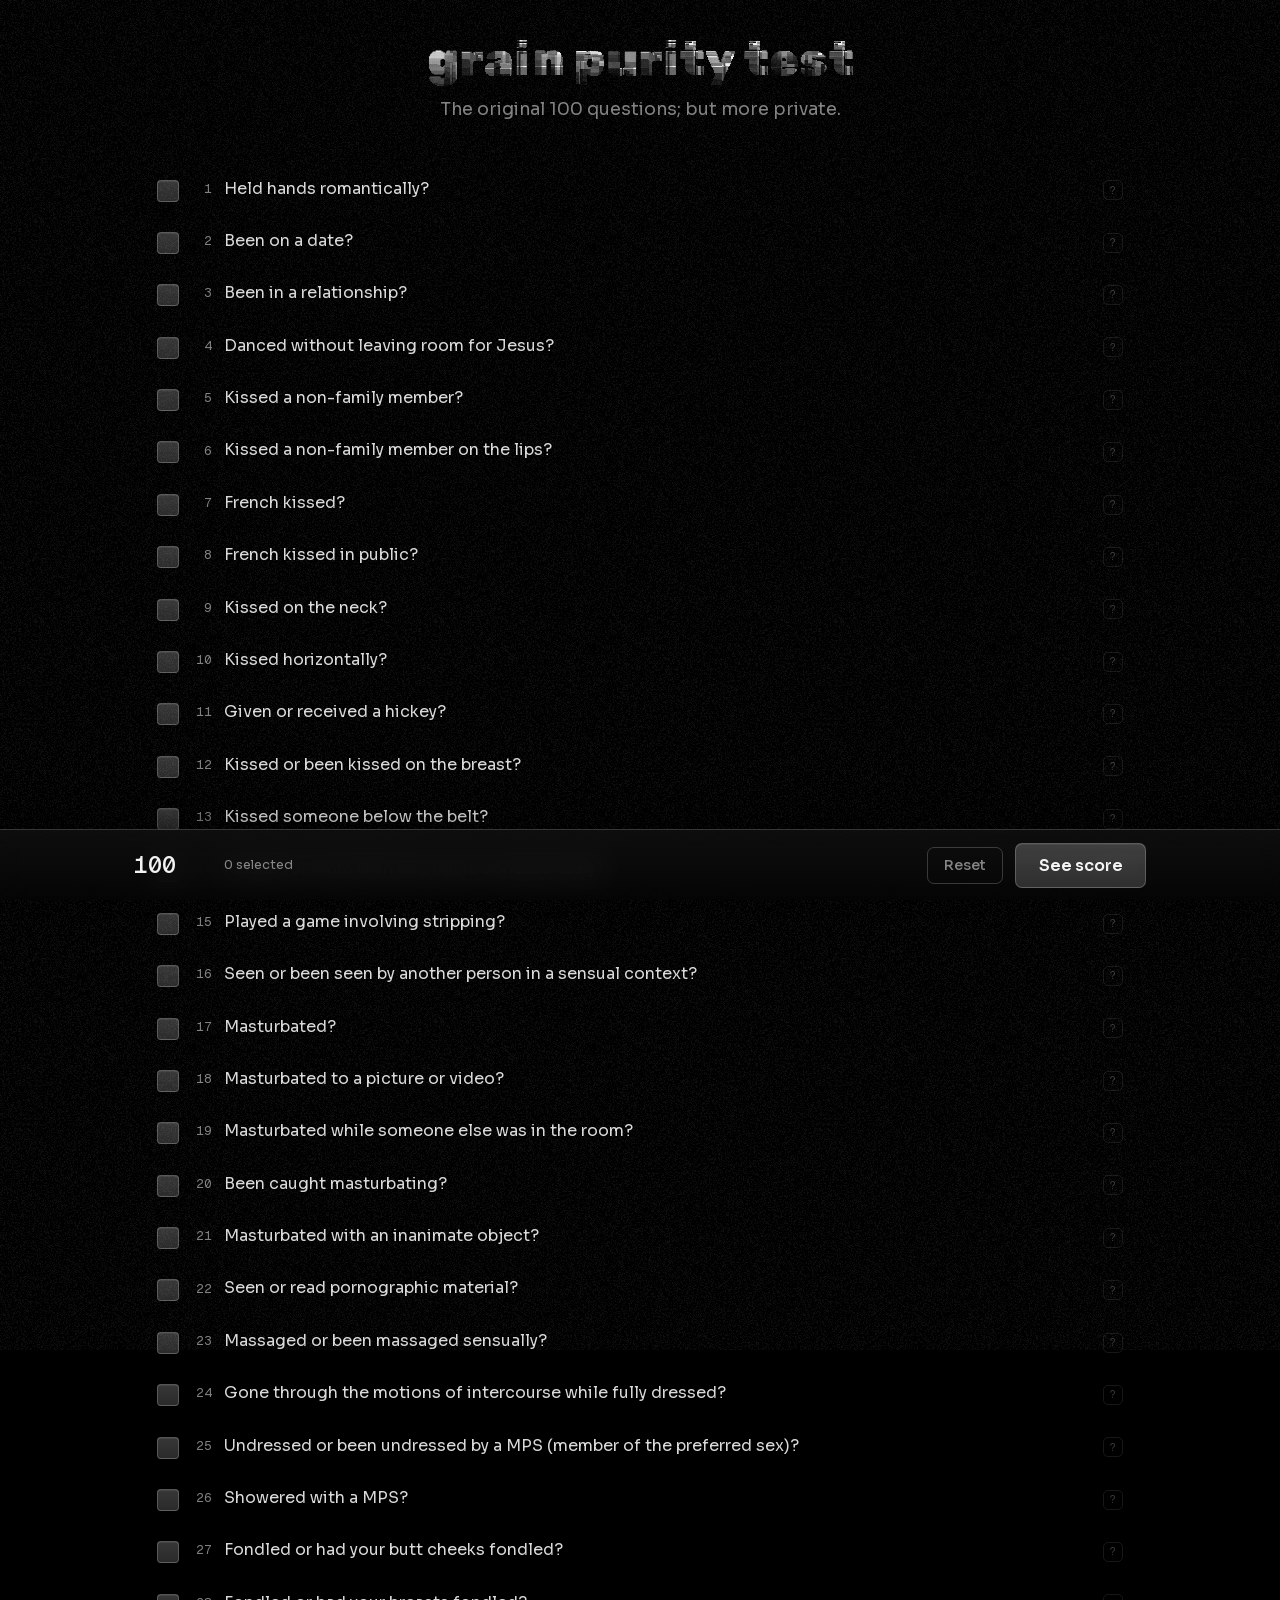
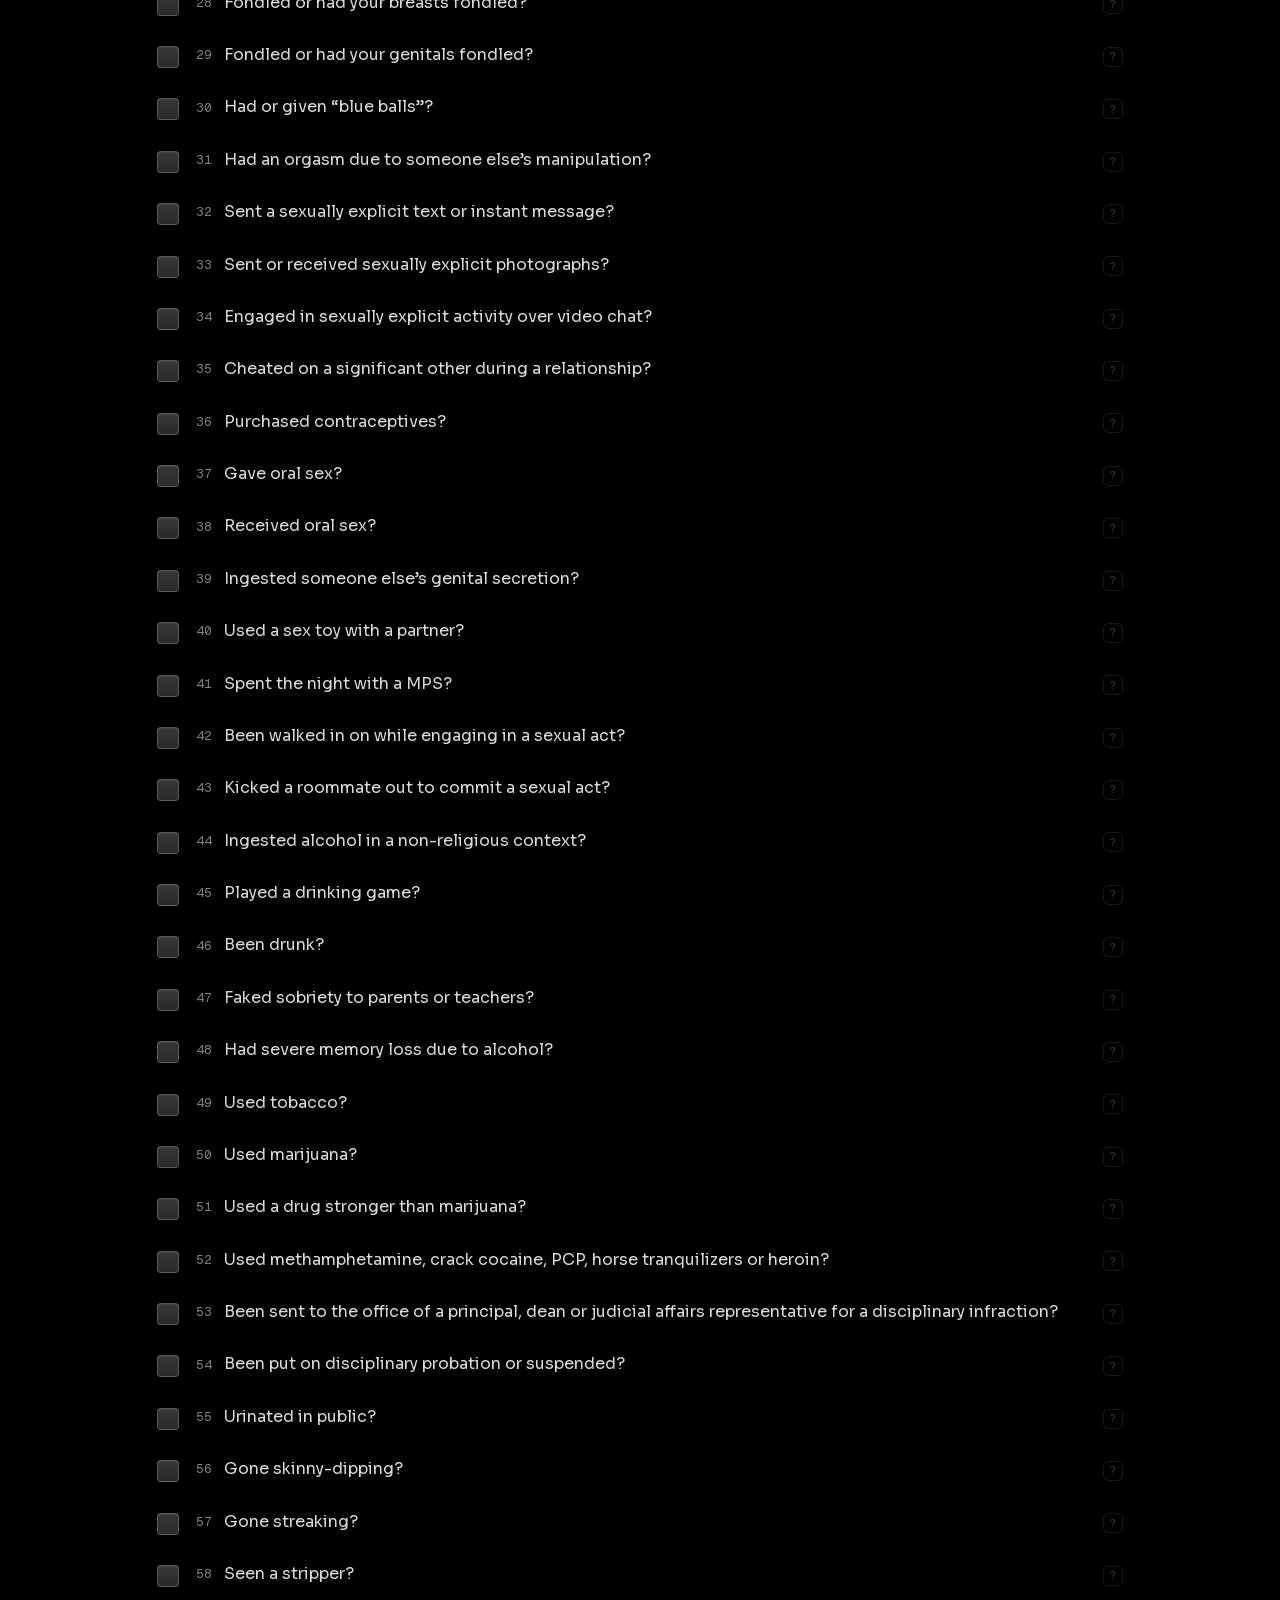
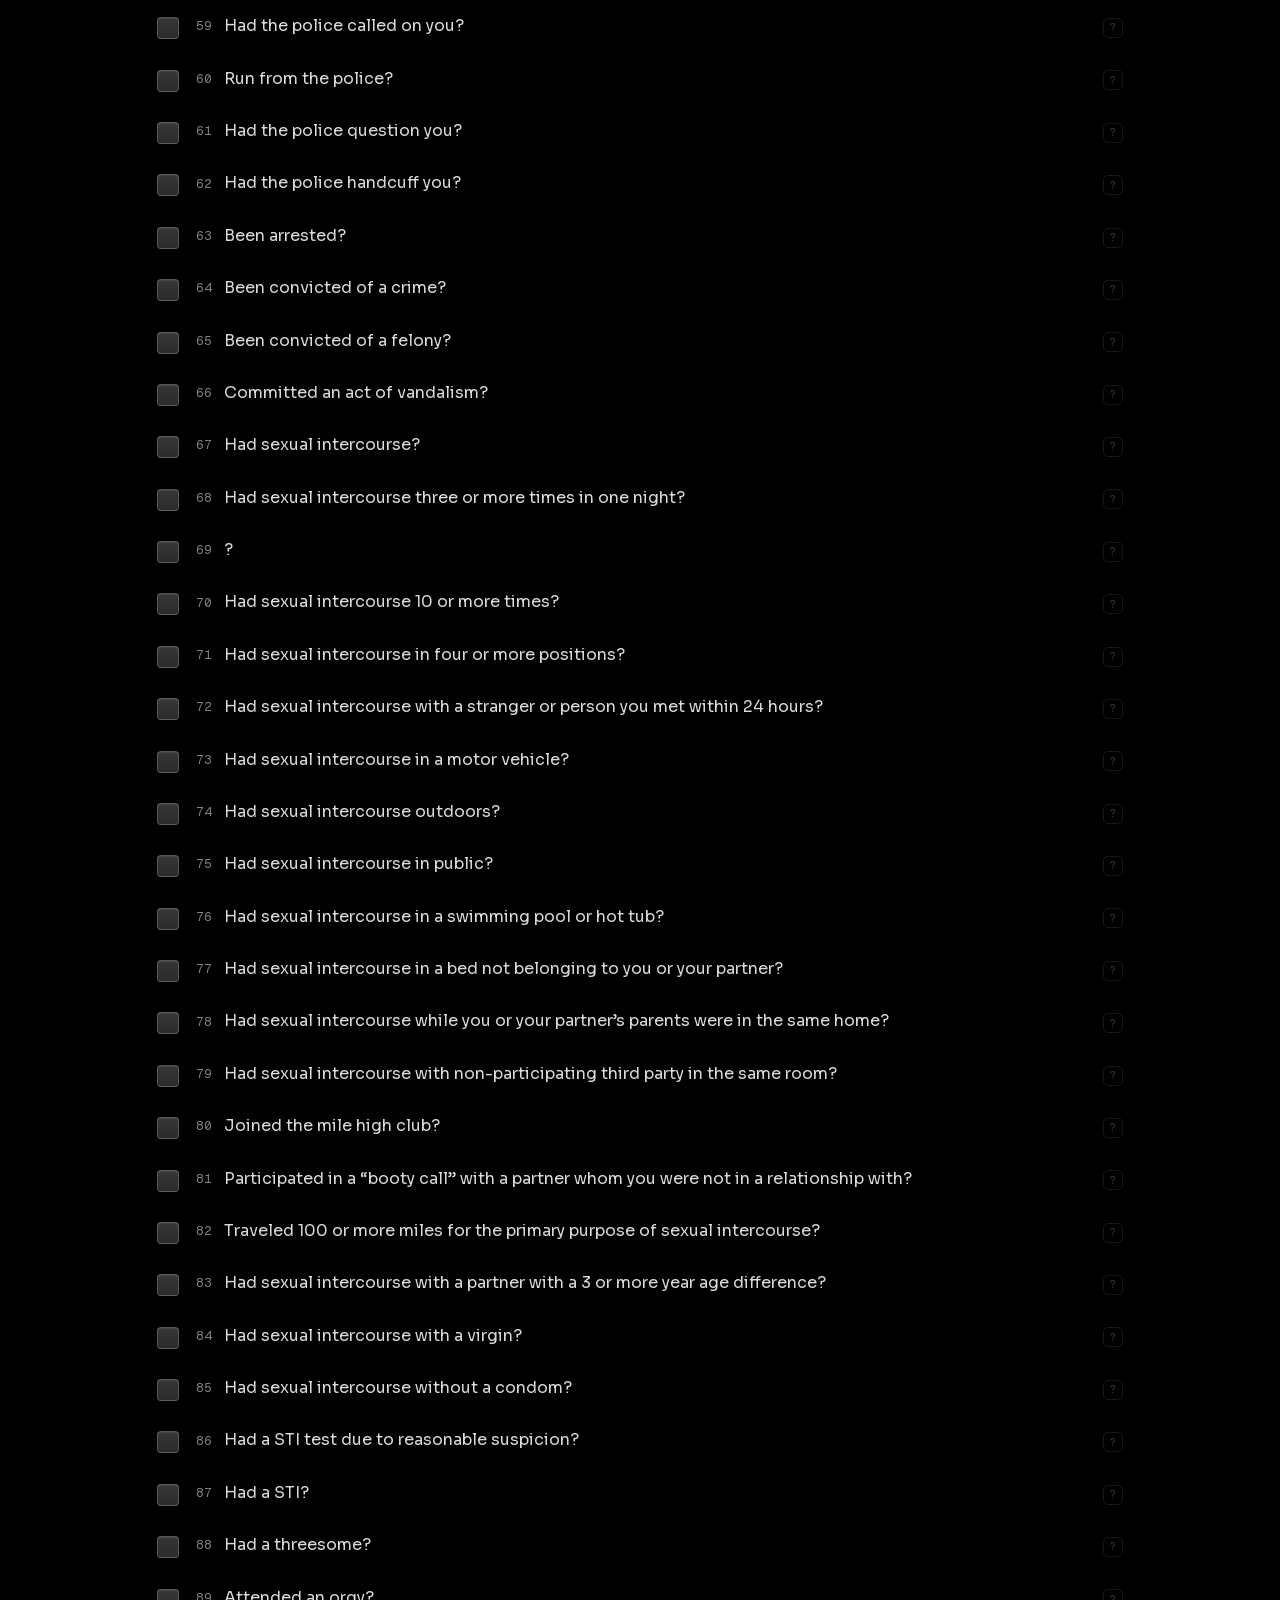
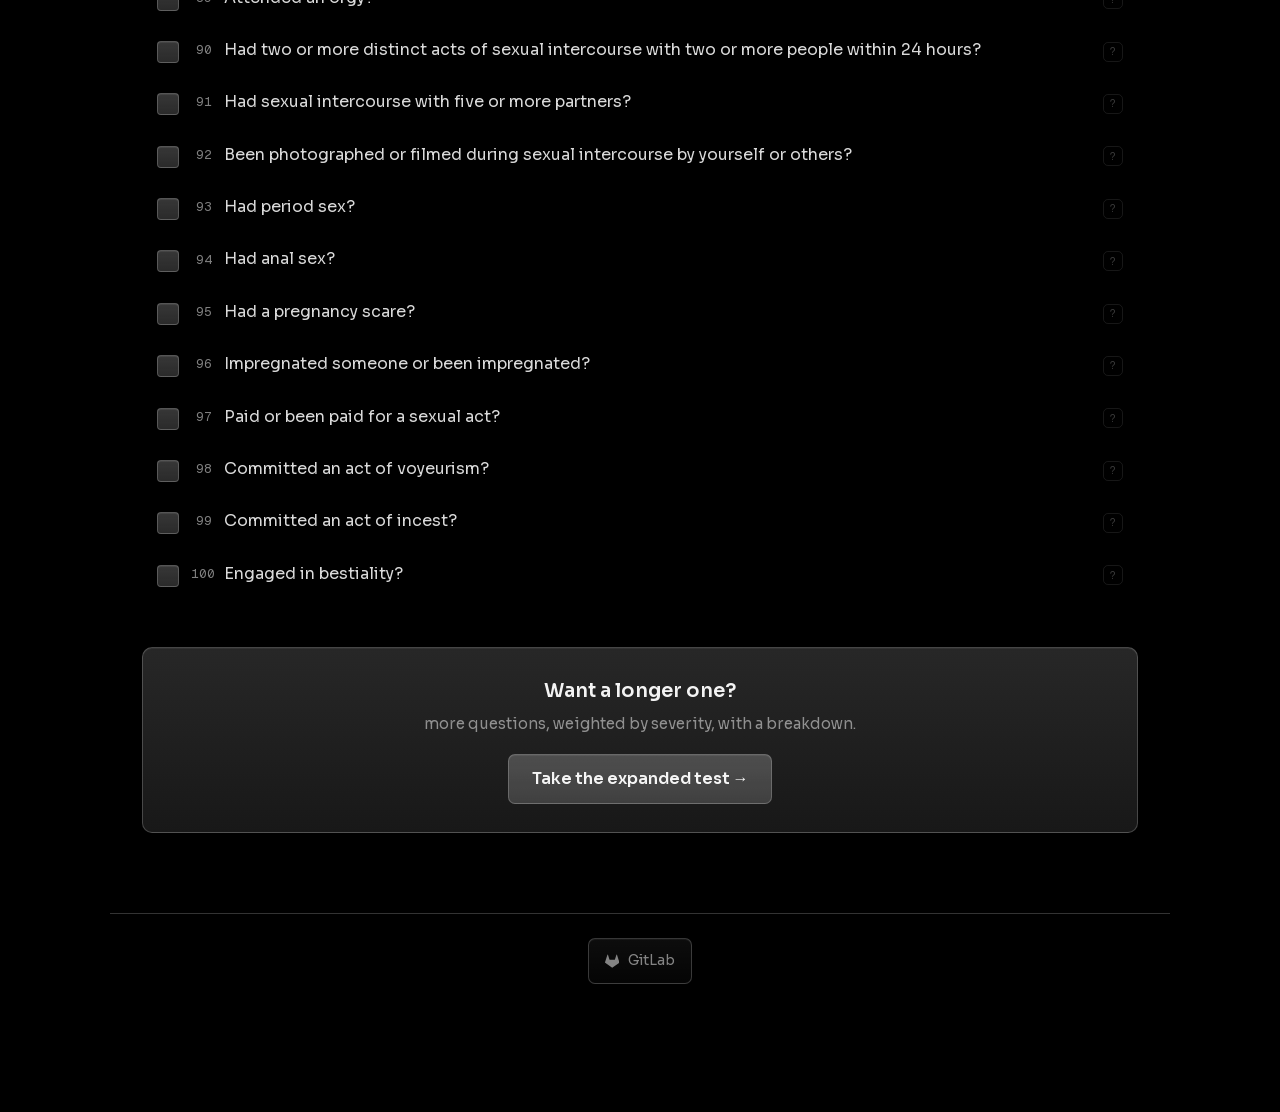
<file: index.html>
<!DOCTYPE html>
<html lang="en">
<head>
    <meta charset="UTF-8">
    <meta name="viewport" content="width=device-width, initial-scale=1.0">
    <title>rice purity test</title>

    <meta name="description" content="The 100-question purity test, scored entirely in your browser without tracking.">
    <meta name="author" content="M1noa">
    <meta name="robots" content="index, follow, max-image-preview:large">
    <meta name="theme-color" content="rgb(255, 192, 203)">

    <meta property="og:type" content="website">
    <meta property="og:url" content="https://grain.minoa.cat/">
    <meta property="og:title" content="rice purity test · 100 questions">
    <meta property="og:description" content="The 100-question purity test, scored entirely in your browser without tracking.">
    <meta property="og:site_name" content="grain.minoa.cat">
    <meta property="og:locale" content="en_US">
    <meta property="og:image" content="https://grain.minoa.cat/og.jpg">
    <meta property="og:image:secure_url" content="https://grain.minoa.cat/og.jpg">
    <meta property="og:image:type" content="image/jpeg">
    <meta property="og:image:width" content="1200">
    <meta property="og:image:height" content="630">
    <meta property="og:image:alt" content="rice purity test. 100 questions, no tracking.">

    <meta name="twitter:card" content="summary_large_image">
    <meta name="twitter:title" content="rice purity test · 100 questions">
    <meta name="twitter:description" content="The 100-question purity test, scored entirely in your browser.">
    <meta name="twitter:image" content="https://grain.minoa.cat/og.jpg">
    <meta name="twitter:image:alt" content="rice purity test. 100 questions, no tracking.">
    <meta name="twitter:creator" content="@M1noa">
    <meta name="twitter:site" content="@M1noa">

    <meta name="apple-mobile-web-app-capable" content="yes">
    <meta name="apple-mobile-web-app-title" content="grain">
    <meta name="application-name" content="grain">

    <link rel="canonical" href="https://grain.minoa.cat/">
    <link rel="icon" href="data:image/svg+xml,<svg xmlns=%22http://www.w3.org/2000/svg%22 viewBox=%220 0 100 100%22><text y=%22.9em%22 font-size=%2290%22>🌾</text></svg>">

    <link rel="manifest" href="/manifest.json">
    <link rel="apple-touch-icon" href="/icon-192.png">
    <link rel="stylesheet" href="style.css">
    <link rel="preload" href="fonts/sora-latin-var.woff2" as="font" type="font/woff2" crossorigin>

    <script type="application/ld+json">
    {
        "@context": "https://schema.org",
        "@type": "WebApplication",
        "name": "rice purity test",
        "url": "https://grain.minoa.cat/",
        "applicationCategory": "EntertainmentApplication",
        "operatingSystem": "Any browser",
        "browserRequirements": "Works without JavaScript; scoring needs it enabled.",
        "isAccessibleForFree": true,
        "inLanguage": "en",
        "description": "The 100-question purity test, scored entirely in your browser. Nothing you check is sent to a server.",
        "author": { "@type": "Person", "name": "M1noa", "url": "https://minoa.cat" },
        "offers": { "@type": "Offer", "price": "0", "priceCurrency": "USD" }
    }
    </script>

    <script src="common.js"></script>
    <script defer src="classic.js"></script>
</head>
<body>
<div class="noise-bg"></div>

<div class="container">
    <header>
        <h1>grain purity test</h1>
        <p>The original 100 questions; but more private.</p>
    </header>

    <div class="test">
        <ol class="qlist">
            <li class="q" data-tip="Interlocked, not a handshake."><label class="q-label"><input type="checkbox"><span class="q-num"></span><span class="q-text">Held hands romantically?</span></label><button class="q-help" type="button" aria-label="what this means">?</button></li>
            <li class="q" data-tip="However badly it went."><label class="q-label"><input type="checkbox"><span class="q-num"></span><span class="q-text">Been on a date?</span></label><button class="q-help" type="button" aria-label="what this means">?</button></li>
            <li class="q" data-tip="Both of you agreed. However briefly."><label class="q-label"><input type="checkbox"><span class="q-num"></span><span class="q-text">Been in a relationship?</span></label><button class="q-help" type="button" aria-label="what this means">?</button></li>
            <li class="q" data-tip="Grinding, or slow dancing pressed together."><label class="q-label"><input type="checkbox"><span class="q-num"></span><span class="q-text">Danced without leaving room for Jesus?</span></label><button class="q-help" type="button" aria-label="what this means">?</button></li>
            <li class="q" data-tip="Anywhere on the body."><label class="q-label"><input type="checkbox"><span class="q-num"></span><span class="q-text">Kissed a non-family member?</span></label><button class="q-help" type="button" aria-label="what this means">?</button></li>
            <li class="q" data-tip="Closed mouth still counts."><label class="q-label"><input type="checkbox"><span class="q-num"></span><span class="q-text">Kissed a non-family member on the lips?</span></label><button class="q-help" type="button" aria-label="what this means">?</button></li>
            <li class="q" data-tip="Tongue."><label class="q-label"><input type="checkbox"><span class="q-num"></span><span class="q-text">French kissed?</span></label><button class="q-help" type="button" aria-label="what this means">?</button></li>
            <li class="q" data-tip="Somewhere strangers could see."><label class="q-label"><input type="checkbox"><span class="q-num"></span><span class="q-text">French kissed in public?</span></label><button class="q-help" type="button" aria-label="what this means">?</button></li>
            <li class="q" data-tip="Either direction."><label class="q-label"><input type="checkbox"><span class="q-num"></span><span class="q-text">Kissed on the neck?</span></label><button class="q-help" type="button" aria-label="what this means">?</button></li>
            <li class="q" data-tip="Lying down. Bed, couch, floor."><label class="q-label"><input type="checkbox"><span class="q-num"></span><span class="q-text">Kissed horizontally?</span></label><button class="q-help" type="button" aria-label="what this means">?</button></li>
            <li class="q" data-tip="It was still there the next day."><label class="q-label"><input type="checkbox"><span class="q-num"></span><span class="q-text">Given or received a hickey?</span></label><button class="q-help" type="button" aria-label="what this means">?</button></li>
            <li class="q" data-tip="Either direction."><label class="q-label"><input type="checkbox"><span class="q-num"></span><span class="q-text">Kissed or been kissed on the breast?</span></label><button class="q-help" type="button" aria-label="what this means">?</button></li>
            <li class="q" data-tip="Not necessarily full oral."><label class="q-label"><input type="checkbox"><span class="q-num"></span><span class="q-text">Kissed someone below the belt?</span></label><button class="q-help" type="button" aria-label="what this means">?</button></li>
            <li class="q" data-tip="One session, no real breaks."><label class="q-label"><input type="checkbox"><span class="q-num"></span><span class="q-text">Kissed for more than two hours consecutively?</span></label><button class="q-help" type="button" aria-label="what this means">?</button></li>
            <li class="q" data-tip="Strip poker, dares with forfeits."><label class="q-label"><input type="checkbox"><span class="q-num"></span><span class="q-text">Played a game involving stripping?</span></label><button class="q-help" type="button" aria-label="what this means">?</button></li>
            <li class="q" data-tip="Undressed, either side of it."><label class="q-label"><input type="checkbox"><span class="q-num"></span><span class="q-text">Seen or been seen by another person in a sensual context?</span></label><button class="q-help" type="button" aria-label="what this means">?</button></li>
            <li class="q" data-tip="Finished or not."><label class="q-label"><input type="checkbox"><span class="q-num"></span><span class="q-text">Masturbated?</span></label><button class="q-help" type="button" aria-label="what this means">?</button></li>
            <li class="q" data-tip="Porn, or anyone's photo."><label class="q-label"><input type="checkbox"><span class="q-num"></span><span class="q-text">Masturbated to a picture or video?</span></label><button class="q-help" type="button" aria-label="what this means">?</button></li>
            <li class="q" data-tip="Whether or not they knew."><label class="q-label"><input type="checkbox"><span class="q-num"></span><span class="q-text">Masturbated while someone else was in the room?</span></label><button class="q-help" type="button" aria-label="what this means">?</button></li>
            <li class="q" data-tip="They walked in, or worked it out."><label class="q-label"><input type="checkbox"><span class="q-num"></span><span class="q-text">Been caught masturbating?</span></label><button class="q-help" type="button" aria-label="what this means">?</button></li>
            <li class="q" data-tip="Anything but your hands. Toys count."><label class="q-label"><input type="checkbox"><span class="q-num"></span><span class="q-text">Masturbated with an inanimate object?</span></label><button class="q-help" type="button" aria-label="what this means">?</button></li>
            <li class="q" data-tip="Written erotica counts."><label class="q-label"><input type="checkbox"><span class="q-num"></span><span class="q-text">Seen or read pornographic material?</span></label><button class="q-help" type="button" aria-label="what this means">?</button></li>
            <li class="q" data-tip="Intent, not a sports rub."><label class="q-label"><input type="checkbox"><span class="q-num"></span><span class="q-text">Massaged or been massaged sensually?</span></label><button class="q-help" type="button" aria-label="what this means">?</button></li>
            <li class="q" data-tip="Dry humping."><label class="q-label"><input type="checkbox"><span class="q-num"></span><span class="q-text">Gone through the motions of intercourse while fully dressed?</span></label><button class="q-help" type="button" aria-label="what this means">?</button></li>
            <li class="q" data-tip="MPS = member of the preferred sex."><label class="q-label"><input type="checkbox"><span class="q-num"></span><span class="q-text">Undressed or been undressed by a MPS (member of the preferred sex)?</span></label><button class="q-help" type="button" aria-label="what this means">?</button></li>
            <li class="q" data-tip="Bath counts."><label class="q-label"><input type="checkbox"><span class="q-num"></span><span class="q-text">Showered with a MPS?</span></label><button class="q-help" type="button" aria-label="what this means">?</button></li>
            <li class="q" data-tip="Over or under clothes."><label class="q-label"><input type="checkbox"><span class="q-num"></span><span class="q-text">Fondled or had your butt cheeks fondled?</span></label><button class="q-help" type="button" aria-label="what this means">?</button></li>
            <li class="q" data-tip="Either direction."><label class="q-label"><input type="checkbox"><span class="q-num"></span><span class="q-text">Fondled or had your breasts fondled?</span></label><button class="q-help" type="button" aria-label="what this means">?</button></li>
            <li class="q" data-tip="Hand to genitals, either direction."><label class="q-label"><input type="checkbox"><span class="q-num"></span><span class="q-text">Fondled or had your genitals fondled?</span></label><button class="q-help" type="button" aria-label="what this means">?</button></li>
            <li class="q" data-tip="Stopped partway, and it ached."><label class="q-label"><input type="checkbox"><span class="q-num"></span><span class="q-text">Had or given “blue balls”?</span></label><button class="q-help" type="button" aria-label="what this means">?</button></li>
            <li class="q" data-tip="Their hands, mouth, or body."><label class="q-label"><input type="checkbox"><span class="q-num"></span><span class="q-text">Had an orgasm due to someone else’s manipulation?</span></label><button class="q-help" type="button" aria-label="what this means">?</button></li>
            <li class="q" data-tip="Sexting."><label class="q-label"><input type="checkbox"><span class="q-num"></span><span class="q-text">Sent a sexually explicit text or instant message?</span></label><button class="q-help" type="button" aria-label="what this means">?</button></li>
            <li class="q" data-tip="Nudes. Either direction."><label class="q-label"><input type="checkbox"><span class="q-num"></span><span class="q-text">Sent or received sexually explicit photographs?</span></label><button class="q-help" type="button" aria-label="what this means">?</button></li>
            <li class="q" data-tip="Live, cameras on."><label class="q-label"><input type="checkbox"><span class="q-num"></span><span class="q-text">Engaged in sexually explicit activity over video chat?</span></label><button class="q-help" type="button" aria-label="what this means">?</button></li>
            <li class="q" data-tip="While you were committed to them."><label class="q-label"><input type="checkbox"><span class="q-num"></span><span class="q-text">Cheated on a significant other during a relationship?</span></label><button class="q-help" type="button" aria-label="what this means">?</button></li>
            <li class="q" data-tip="You bought them yourself."><label class="q-label"><input type="checkbox"><span class="q-num"></span><span class="q-text">Purchased contraceptives?</span></label><button class="q-help" type="button" aria-label="what this means">?</button></li>
            <li class="q" data-tip="Your mouth, their genitals."><label class="q-label"><input type="checkbox"><span class="q-num"></span><span class="q-text">Gave oral sex?</span></label><button class="q-help" type="button" aria-label="what this means">?</button></li>
            <li class="q" data-tip="The other way round."><label class="q-label"><input type="checkbox"><span class="q-num"></span><span class="q-text">Received oral sex?</span></label><button class="q-help" type="button" aria-label="what this means">?</button></li>
            <li class="q" data-tip="Swallowed."><label class="q-label"><input type="checkbox"><span class="q-num"></span><span class="q-text">Ingested someone else’s genital secretion?</span></label><button class="q-help" type="button" aria-label="what this means">?</button></li>
            <li class="q" data-tip="Either of you working it."><label class="q-label"><input type="checkbox"><span class="q-num"></span><span class="q-text">Used a sex toy with a partner?</span></label><button class="q-help" type="button" aria-label="what this means">?</button></li>
            <li class="q" data-tip="Sex optional."><label class="q-label"><input type="checkbox"><span class="q-num"></span><span class="q-text">Spent the night with a MPS?</span></label><button class="q-help" type="button" aria-label="what this means">?</button></li>
            <li class="q" data-tip="Mid-act."><label class="q-label"><input type="checkbox"><span class="q-num"></span><span class="q-text">Been walked in on while engaging in a sexual act?</span></label><button class="q-help" type="button" aria-label="what this means">?</button></li>
            <li class="q" data-tip="Sexiling."><label class="q-label"><input type="checkbox"><span class="q-num"></span><span class="q-text">Kicked a roommate out to commit a sexual act?</span></label><button class="q-help" type="button" aria-label="what this means">?</button></li>
            <li class="q" data-tip="Communion doesn't count. One sip does."><label class="q-label"><input type="checkbox"><span class="q-num"></span><span class="q-text">Ingested alcohol in a non-religious context?</span></label><button class="q-help" type="button" aria-label="what this means">?</button></li>
            <li class="q" data-tip="Beer pong, kings, ride the bus."><label class="q-label"><input type="checkbox"><span class="q-num"></span><span class="q-text">Played a drinking game?</span></label><button class="q-help" type="button" aria-label="what this means">?</button></li>
            <li class="q" data-tip="Past tipsy."><label class="q-label"><input type="checkbox"><span class="q-num"></span><span class="q-text">Been drunk?</span></label><button class="q-help" type="button" aria-label="what this means">?</button></li>
            <li class="q" data-tip="And got away with it."><label class="q-label"><input type="checkbox"><span class="q-num"></span><span class="q-text">Faked sobriety to parents or teachers?</span></label><button class="q-help" type="button" aria-label="what this means">?</button></li>
            <li class="q" data-tip="Blacked out. Time you still can't recall."><label class="q-label"><input type="checkbox"><span class="q-num"></span><span class="q-text">Had severe memory loss due to alcohol?</span></label><button class="q-help" type="button" aria-label="what this means">?</button></li>
            <li class="q" data-tip="Vapes, chew, hookah, cigars."><label class="q-label"><input type="checkbox"><span class="q-num"></span><span class="q-text">Used tobacco?</span></label><button class="q-help" type="button" aria-label="what this means">?</button></li>
            <li class="q" data-tip="Smoked, vaped or eaten."><label class="q-label"><input type="checkbox"><span class="q-num"></span><span class="q-text">Used marijuana?</span></label><button class="q-help" type="button" aria-label="what this means">?</button></li>
            <li class="q" data-tip="Psychedelics and MDMA included."><label class="q-label"><input type="checkbox"><span class="q-num"></span><span class="q-text">Used a drug stronger than marijuana?</span></label><button class="q-help" type="button" aria-label="what this means">?</button></li>
            <li class="q" data-tip="These specifically."><label class="q-label"><input type="checkbox"><span class="q-num"></span><span class="q-text">Used methamphetamine, crack cocaine, PCP, horse tranquilizers or heroin?</span></label><button class="q-help" type="button" aria-label="what this means">?</button></li>
            <li class="q" data-tip="For breaking a rule, not a nosebleed."><label class="q-label"><input type="checkbox"><span class="q-num"></span><span class="q-text">Been sent to the office of a principal, dean or judicial affairs representative for a disciplinary infraction?</span></label><button class="q-help" type="button" aria-label="what this means">?</button></li>
            <li class="q" data-tip="On paper, not a warning."><label class="q-label"><input type="checkbox"><span class="q-num"></span><span class="q-text">Been put on disciplinary probation or suspended?</span></label><button class="q-help" type="button" aria-label="what this means">?</button></li>
            <li class="q" data-tip="Seen or unseen."><label class="q-label"><input type="checkbox"><span class="q-num"></span><span class="q-text">Urinated in public?</span></label><button class="q-help" type="button" aria-label="what this means">?</button></li>
            <li class="q" data-tip="Naked, in water."><label class="q-label"><input type="checkbox"><span class="q-num"></span><span class="q-text">Gone skinny-dipping?</span></label><button class="q-help" type="button" aria-label="what this means">?</button></li>
            <li class="q" data-tip="Naked, through somewhere public."><label class="q-label"><input type="checkbox"><span class="q-num"></span><span class="q-text">Gone streaking?</span></label><button class="q-help" type="button" aria-label="what this means">?</button></li>
            <li class="q" data-tip="Club or private booking."><label class="q-label"><input type="checkbox"><span class="q-num"></span><span class="q-text">Seen a stripper?</span></label><button class="q-help" type="button" aria-label="what this means">?</button></li>
            <li class="q" data-tip="By anyone, for anything."><label class="q-label"><input type="checkbox"><span class="q-num"></span><span class="q-text">Had the police called on you?</span></label><button class="q-help" type="button" aria-label="what this means">?</button></li>
            <li class="q" data-tip="On foot or in a car."><label class="q-label"><input type="checkbox"><span class="q-num"></span><span class="q-text">Run from the police?</span></label><button class="q-help" type="button" aria-label="what this means">?</button></li>
            <li class="q" data-tip="As a suspect, not for directions."><label class="q-label"><input type="checkbox"><span class="q-num"></span><span class="q-text">Had the police question you?</span></label><button class="q-help" type="button" aria-label="what this means">?</button></li>
            <li class="q" data-tip="Arrest optional."><label class="q-label"><input type="checkbox"><span class="q-num"></span><span class="q-text">Had the police handcuff you?</span></label><button class="q-help" type="button" aria-label="what this means">?</button></li>
            <li class="q" data-tip="Taken into custody."><label class="q-label"><input type="checkbox"><span class="q-num"></span><span class="q-text">Been arrested?</span></label><button class="q-help" type="button" aria-label="what this means">?</button></li>
            <li class="q" data-tip="A misdemeanour counts."><label class="q-label"><input type="checkbox"><span class="q-num"></span><span class="q-text">Been convicted of a crime?</span></label><button class="q-help" type="button" aria-label="what this means">?</button></li>
            <li class="q" data-tip="The serious tier."><label class="q-label"><input type="checkbox"><span class="q-num"></span><span class="q-text">Been convicted of a felony?</span></label><button class="q-help" type="button" aria-label="what this means">?</button></li>
            <li class="q" data-tip="Damage you couldn't undo."><label class="q-label"><input type="checkbox"><span class="q-num"></span><span class="q-text">Committed an act of vandalism?</span></label><button class="q-help" type="button" aria-label="what this means">?</button></li>
            <li class="q" data-tip="Penetrative. Vaginal or anal."><label class="q-label"><input type="checkbox"><span class="q-num"></span><span class="q-text">Had sexual intercourse?</span></label><button class="q-help" type="button" aria-label="what this means">?</button></li>
            <li class="q" data-tip="Separate acts."><label class="q-label"><input type="checkbox"><span class="q-num"></span><span class="q-text">Had sexual intercourse three or more times in one night?</span></label><button class="q-help" type="button" aria-label="what this means">?</button></li>
            <li class="q" data-tip="Left blank in the original, a joke on the number. Still worth a point."><label class="q-label"><input type="checkbox"><span class="q-num"></span><span class="q-text">?</span></label><button class="q-help" type="button" aria-label="what this means">?</button></li>
            <li class="q" data-tip="Lifetime, not one night."><label class="q-label"><input type="checkbox"><span class="q-num"></span><span class="q-text">Had sexual intercourse 10 or more times?</span></label><button class="q-help" type="button" aria-label="what this means">?</button></li>
            <li class="q" data-tip="Across your life."><label class="q-label"><input type="checkbox"><span class="q-num"></span><span class="q-text">Had sexual intercourse in four or more positions?</span></label><button class="q-help" type="button" aria-label="what this means">?</button></li>
            <li class="q" data-tip="Known them less than a day."><label class="q-label"><input type="checkbox"><span class="q-num"></span><span class="q-text">Had sexual intercourse with a stranger or person you met within 24 hours?</span></label><button class="q-help" type="button" aria-label="what this means">?</button></li>
            <li class="q" data-tip="Parked counts."><label class="q-label"><input type="checkbox"><span class="q-num"></span><span class="q-text">Had sexual intercourse in a motor vehicle?</span></label><button class="q-help" type="button" aria-label="what this means">?</button></li>
            <li class="q" data-tip="Private-ish. Public is next."><label class="q-label"><input type="checkbox"><span class="q-num"></span><span class="q-text">Had sexual intercourse outdoors?</span></label><button class="q-help" type="button" aria-label="what this means">?</button></li>
            <li class="q" data-tip="Strangers could have seen."><label class="q-label"><input type="checkbox"><span class="q-num"></span><span class="q-text">Had sexual intercourse in public?</span></label><button class="q-help" type="button" aria-label="what this means">?</button></li>
            <li class="q" data-tip="In the water, not beside it."><label class="q-label"><input type="checkbox"><span class="q-num"></span><span class="q-text">Had sexual intercourse in a swimming pool or hot tub?</span></label><button class="q-help" type="button" aria-label="what this means">?</button></li>
            <li class="q" data-tip="A friend's, a host's, a stranger's."><label class="q-label"><input type="checkbox"><span class="q-num"></span><span class="q-text">Had sexual intercourse in a bed not belonging to you or your partner?</span></label><button class="q-help" type="button" aria-label="what this means">?</button></li>
            <li class="q" data-tip="Yours or theirs."><label class="q-label"><input type="checkbox"><span class="q-num"></span><span class="q-text">Had sexual intercourse while you or your partner’s parents were in the same home?</span></label><button class="q-help" type="button" aria-label="what this means">?</button></li>
            <li class="q" data-tip="Present, not involved."><label class="q-label"><input type="checkbox"><span class="q-num"></span><span class="q-text">Had sexual intercourse with non-participating third party in the same room?</span></label><button class="q-help" type="button" aria-label="what this means">?</button></li>
            <li class="q" data-tip="In flight."><label class="q-label"><input type="checkbox"><span class="q-num"></span><span class="q-text">Joined the mile high club?</span></label><button class="q-help" type="button" aria-label="what this means">?</button></li>
            <li class="q" data-tip="Arranged, no relationship attached."><label class="q-label"><input type="checkbox"><span class="q-num"></span><span class="q-text">Participated in a “booty call” with a partner whom you were not in a relationship with?</span></label><button class="q-help" type="button" aria-label="what this means">?</button></li>
            <li class="q" data-tip="That was the main reason."><label class="q-label"><input type="checkbox"><span class="q-num"></span><span class="q-text">Traveled 100 or more miles for the primary purpose of sexual intercourse?</span></label><button class="q-help" type="button" aria-label="what this means">?</button></li>
            <li class="q" data-tip="Either older or younger."><label class="q-label"><input type="checkbox"><span class="q-num"></span><span class="q-text">Had sexual intercourse with a partner with a 3 or more year age difference?</span></label><button class="q-help" type="button" aria-label="what this means">?</button></li>
            <li class="q" data-tip="Their first time."><label class="q-label"><input type="checkbox"><span class="q-num"></span><span class="q-text">Had sexual intercourse with a virgin?</span></label><button class="q-help" type="button" aria-label="what this means">?</button></li>
            <li class="q" data-tip="Whatever else was in play."><label class="q-label"><input type="checkbox"><span class="q-num"></span><span class="q-text">Had sexual intercourse without a condom?</span></label><button class="q-help" type="button" aria-label="what this means">?</button></li>
            <li class="q" data-tip="You had a reason. Not a routine screen."><label class="q-label"><input type="checkbox"><span class="q-num"></span><span class="q-text">Had a STI test due to reasonable suspicion?</span></label><button class="q-help" type="button" aria-label="what this means">?</button></li>
            <li class="q" data-tip="Treated or not."><label class="q-label"><input type="checkbox"><span class="q-num"></span><span class="q-text">Had a STI?</span></label><button class="q-help" type="button" aria-label="what this means">?</button></li>
            <li class="q" data-tip="Three, at once."><label class="q-label"><input type="checkbox"><span class="q-num"></span><span class="q-text">Had a threesome?</span></label><button class="q-help" type="button" aria-label="what this means">?</button></li>
            <li class="q" data-tip="More than three, in one room."><label class="q-label"><input type="checkbox"><span class="q-num"></span><span class="q-text">Attended an orgy?</span></label><button class="q-help" type="button" aria-label="what this means">?</button></li>
            <li class="q" data-tip="Different people, same day."><label class="q-label"><input type="checkbox"><span class="q-num"></span><span class="q-text">Had two or more distinct acts of sexual intercourse with two or more people within 24 hours?</span></label><button class="q-help" type="button" aria-label="what this means">?</button></li>
            <li class="q" data-tip="Lifetime count."><label class="q-label"><input type="checkbox"><span class="q-num"></span><span class="q-text">Had sexual intercourse with five or more partners?</span></label><button class="q-help" type="button" aria-label="what this means">?</button></li>
            <li class="q" data-tip="By you or by them."><label class="q-label"><input type="checkbox"><span class="q-num"></span><span class="q-text">Been photographed or filmed during sexual intercourse by yourself or others?</span></label><button class="q-help" type="button" aria-label="what this means">?</button></li>
            <li class="q" data-tip="During menstruation."><label class="q-label"><input type="checkbox"><span class="q-num"></span><span class="q-text">Had period sex?</span></label><button class="q-help" type="button" aria-label="what this means">?</button></li>
            <li class="q" data-tip="Giving or receiving."><label class="q-label"><input type="checkbox"><span class="q-num"></span><span class="q-text">Had anal sex?</span></label><button class="q-help" type="button" aria-label="what this means">?</button></li>
            <li class="q" data-tip="Late period, split condom, bad week."><label class="q-label"><input type="checkbox"><span class="q-num"></span><span class="q-text">Had a pregnancy scare?</span></label><button class="q-help" type="button" aria-label="what this means">?</button></li>
            <li class="q" data-tip="Confirmed. Whatever happened after."><label class="q-label"><input type="checkbox"><span class="q-num"></span><span class="q-text">Impregnated someone or been impregnated?</span></label><button class="q-help" type="button" aria-label="what this means">?</button></li>
            <li class="q" data-tip="Either direction. Goods count."><label class="q-label"><input type="checkbox"><span class="q-num"></span><span class="q-text">Paid or been paid for a sexual act?</span></label><button class="q-help" type="button" aria-label="what this means">?</button></li>
            <li class="q" data-tip="Watched, without them knowing."><label class="q-label"><input type="checkbox"><span class="q-num"></span><span class="q-text">Committed an act of voyeurism?</span></label><button class="q-help" type="button" aria-label="what this means">?</button></li>
            <li class="q" data-tip="A family member."><label class="q-label"><input type="checkbox"><span class="q-num"></span><span class="q-text">Committed an act of incest?</span></label><button class="q-help" type="button" aria-label="what this means">?</button></li>
            <li class="q" data-tip="An animal."><label class="q-label"><input type="checkbox"><span class="q-num"></span><span class="q-text">Engaged in bestiality?</span></label><button class="q-help" type="button" aria-label="what this means">?</button></li>
        </ol>
    </div>

    <section class="result" hidden>
        <div class="result-label">rice purity test score</div>
        <div class="result-score">100</div>
        <div class="result-band"></div>
        <p class="result-blurb"></p>
        <div class="result-actions">
            <a class="btn" href="/expanded">Try the expanded test →</a>
            <button class="btn btn-quiet js-reset" type="button">Start over</button>
        </div>
    </section>

    <section class="cta">
        <h2>Want a longer one?</h2>
        <p>more questions, weighted by severity, with a breakdown.</p>
        <a class="btn" href="/expanded">Take the expanded test →</a>
    </section>
</div>

<div class="bar" hidden>
    <div class="bar-progress"></div>
    <div class="bar-inner">
        <span class="bar-score">100</span>
        <span class="bar-meta">0 selected</span>
        <button class="btn btn-quiet js-reset" type="button">Reset</button>
        <button class="btn js-submit" type="button">See score</button>
    </div>
</div>

<footer>
    <a class="footer-link" href="https://gitlab.com/M1noa/grain-purity-test" target="_blank" rel="noopener noreferrer">
        <svg viewBox="0 0 24 24" fill="currentColor" height="1em" width="1em" aria-hidden="true"><path d="M23.955 13.587l-1.342-4.135-2.664-8.189a.455.455 0 0 0-.867 0L16.418 9.45H7.582L4.918 1.263a.455.455 0 0 0-.867 0L1.386 9.452.044 13.587a.924.924 0 0 0 .331 1.023L12 23.054l11.625-8.443a.92.92 0 0 0 .33-1.024"></path></svg>
        <span>GitLab</span>
    </a>
</footer>
</body>
</html>
</file>
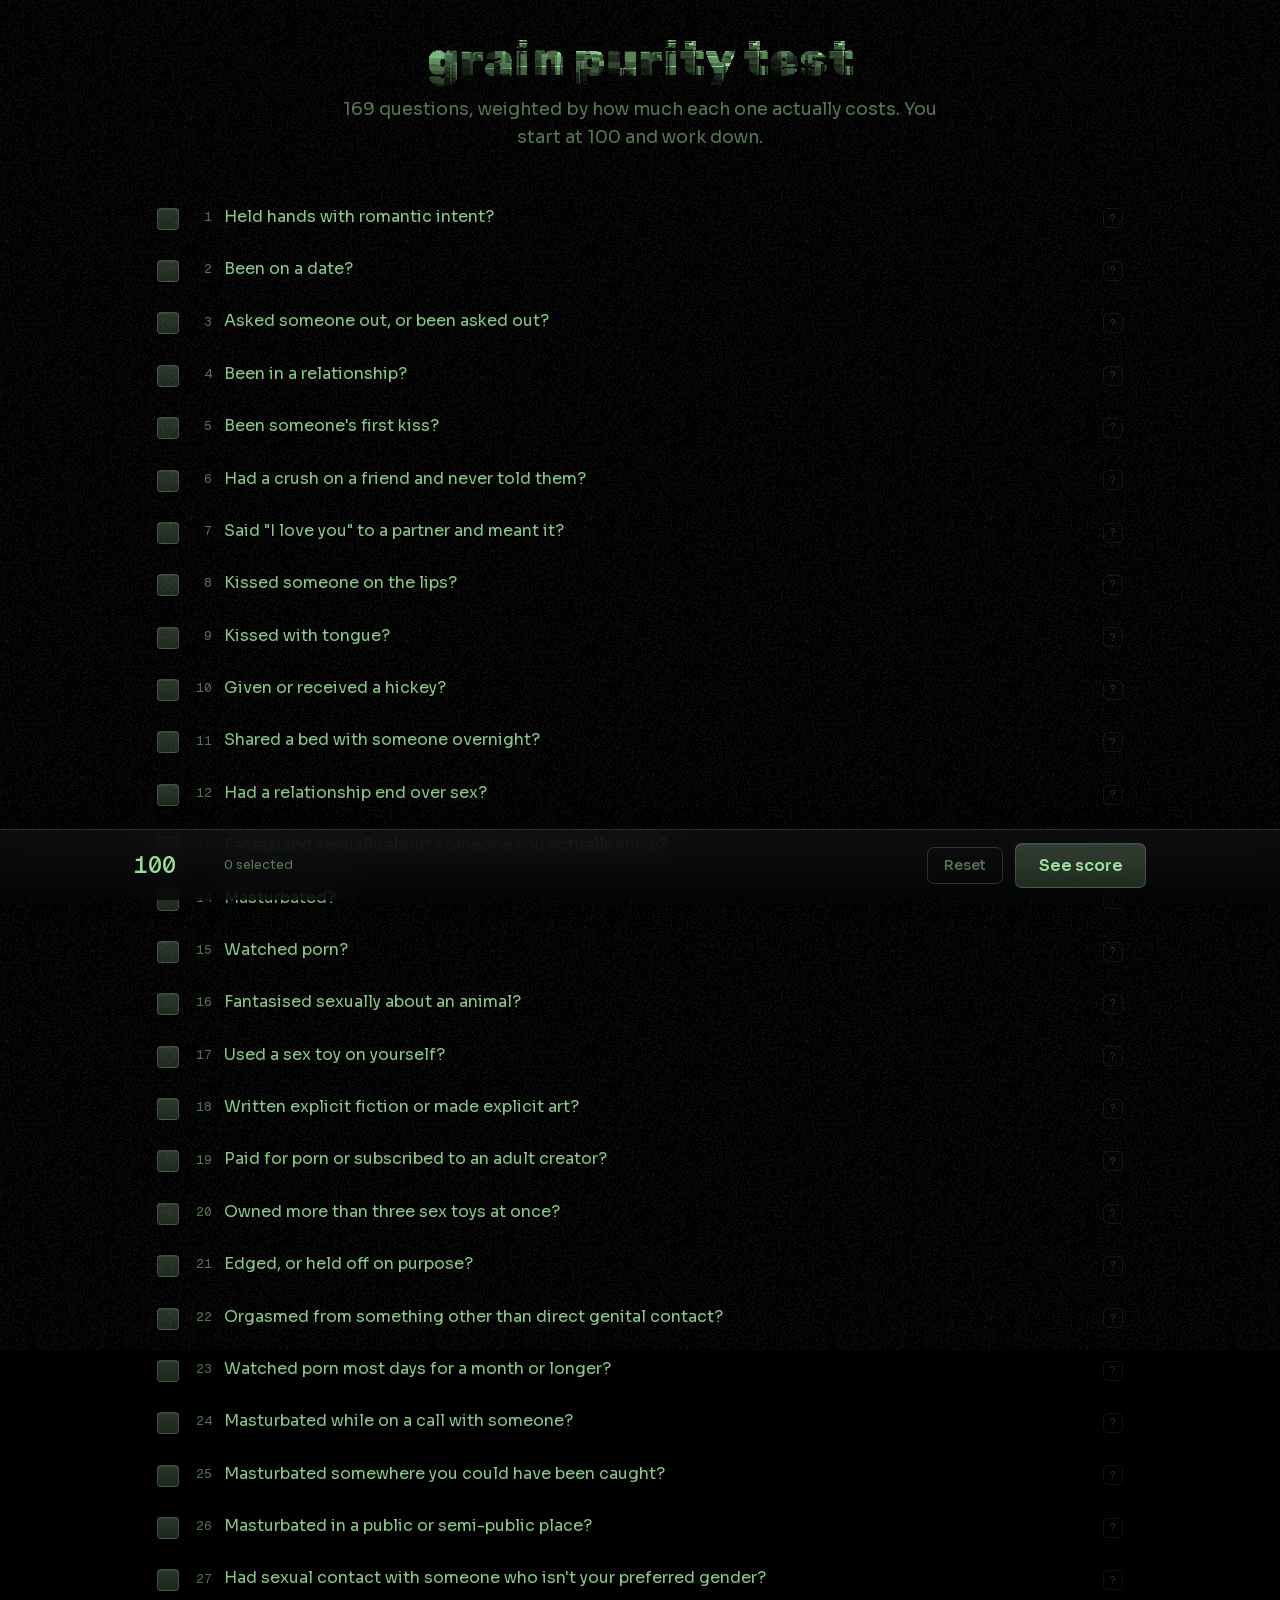
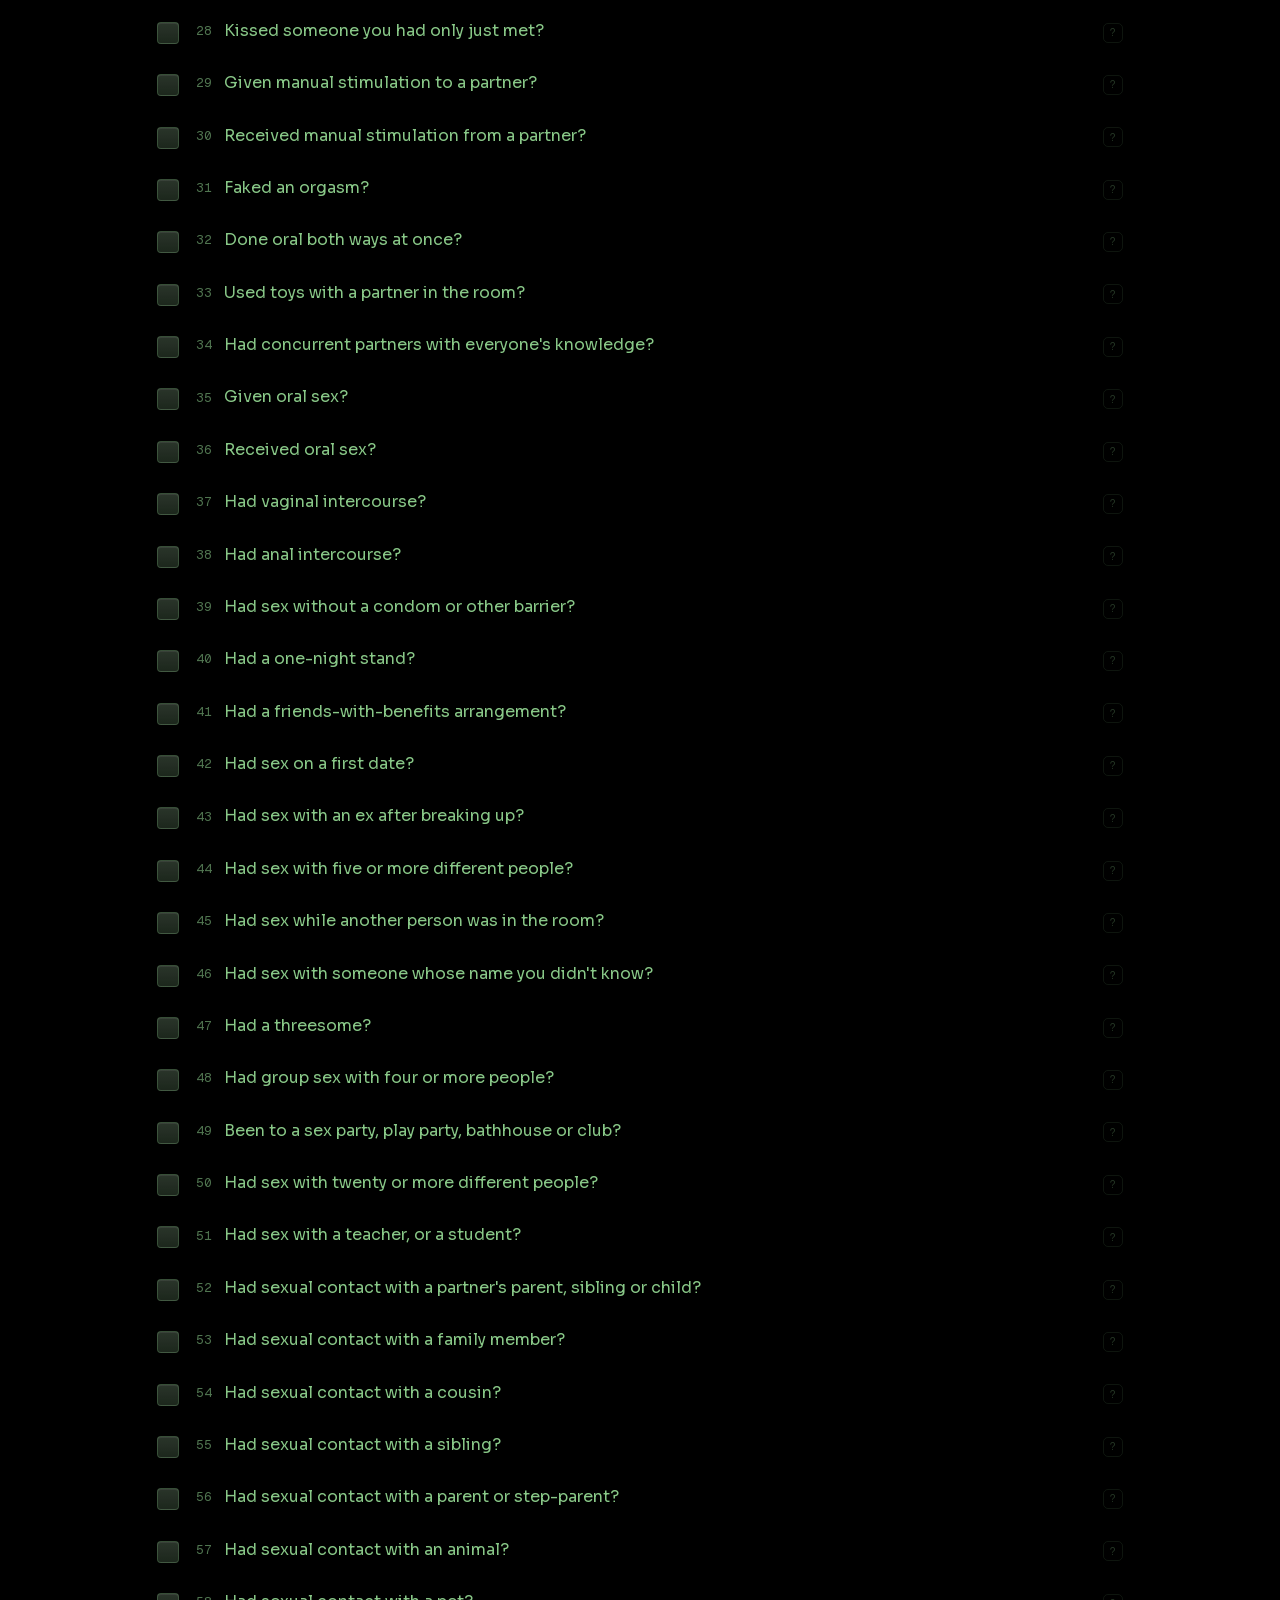
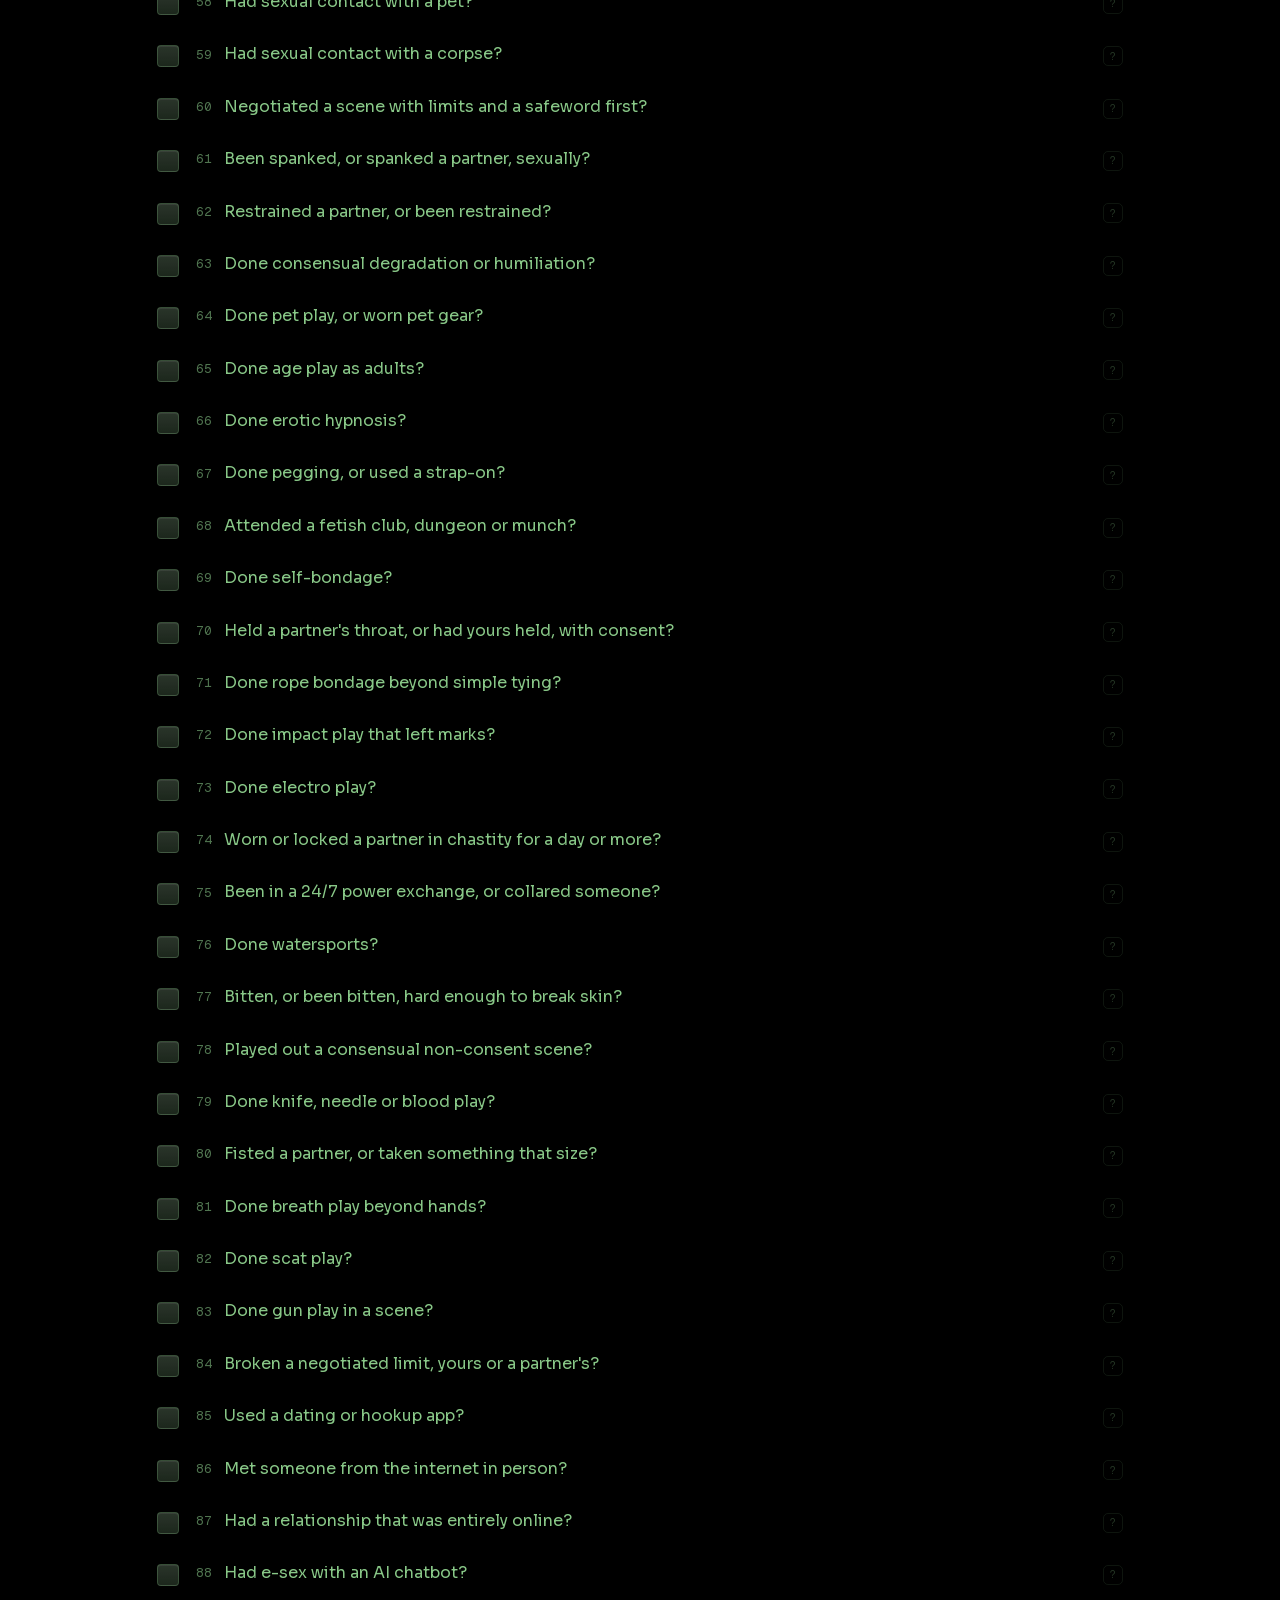
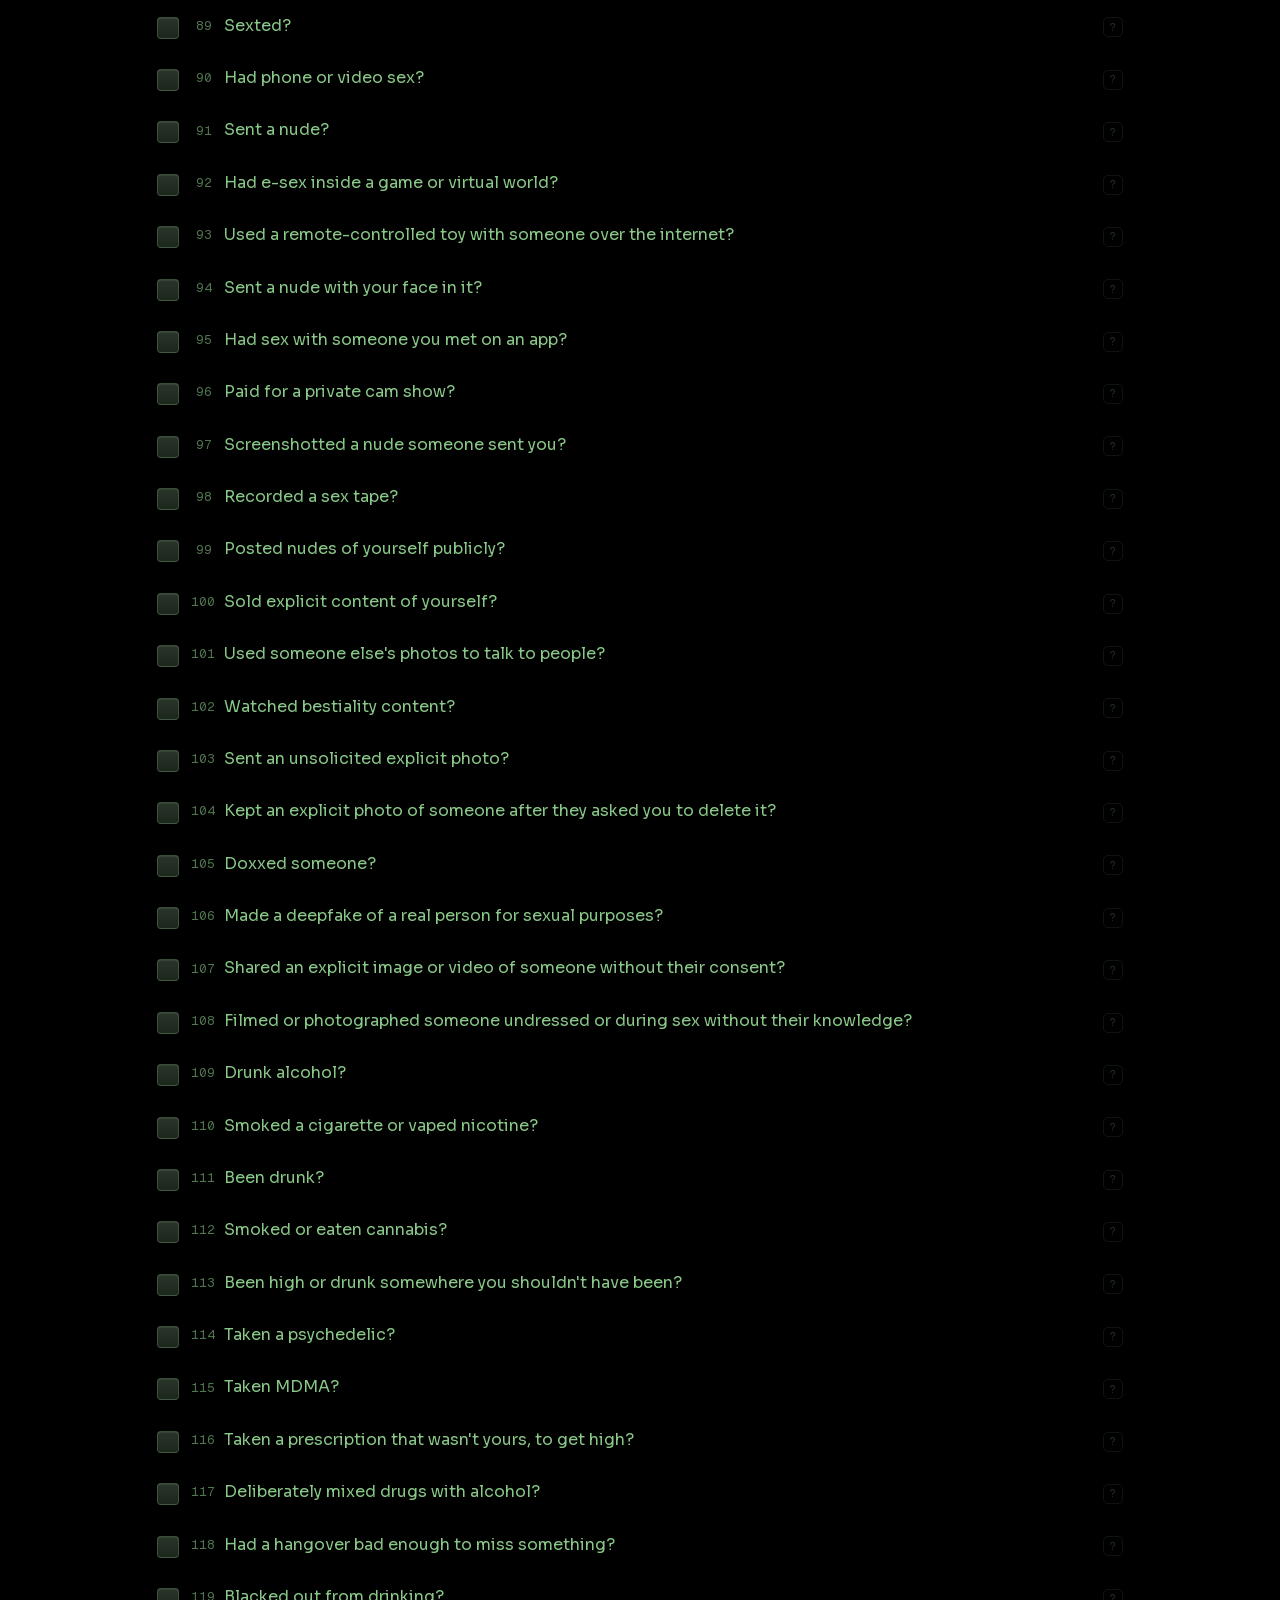
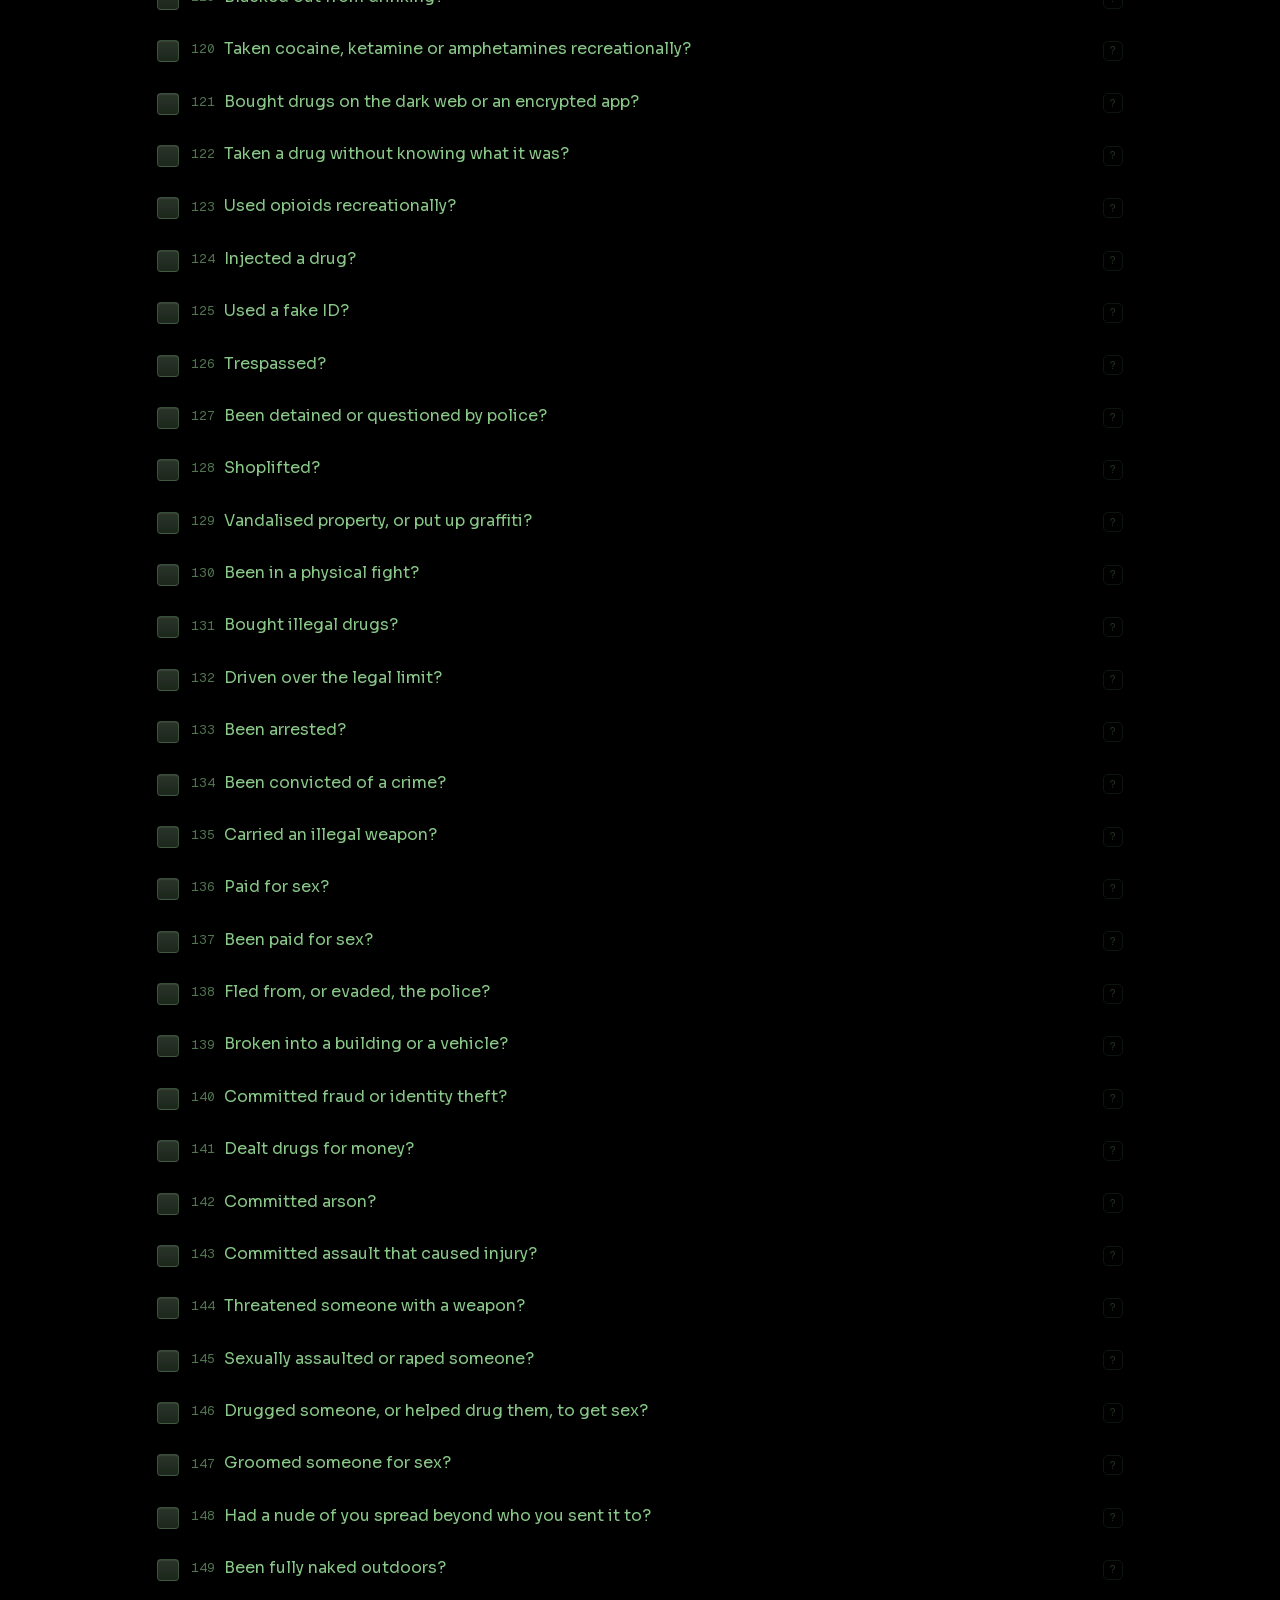
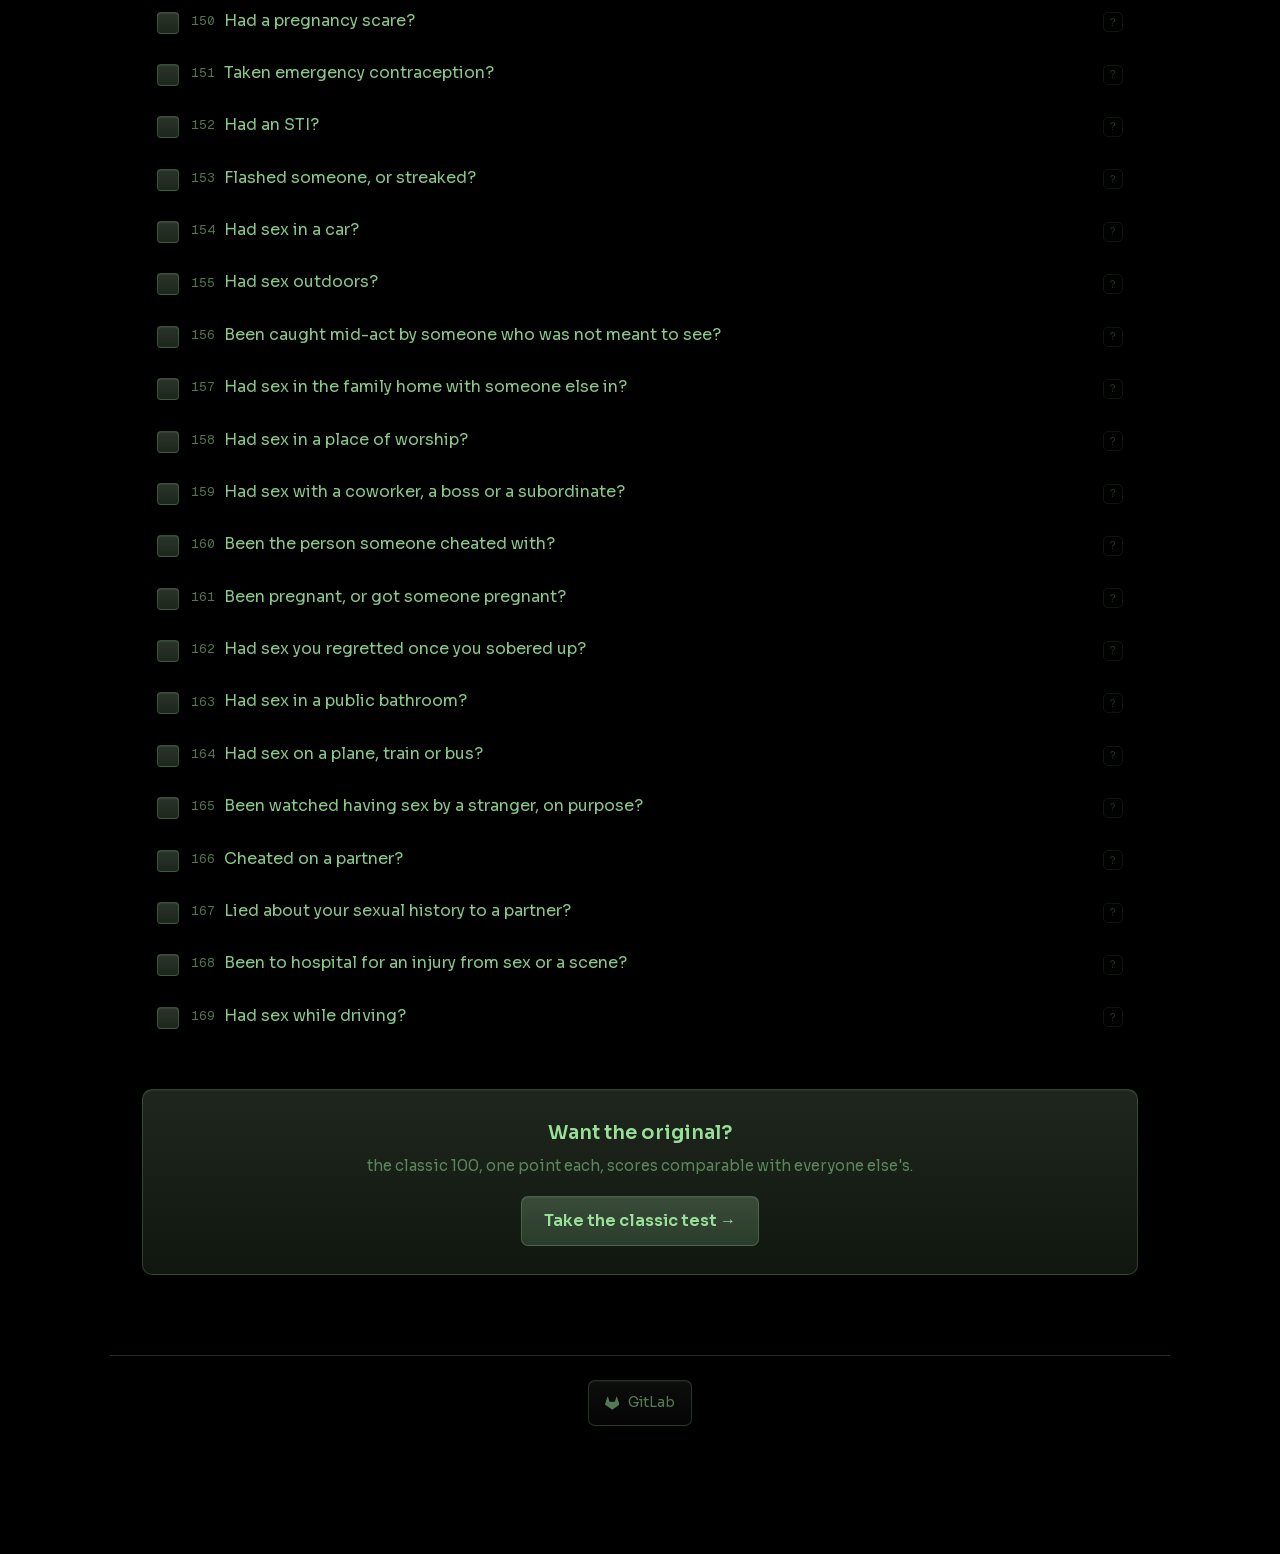
<file: expanded.html>
<!DOCTYPE html>
<html lang="en">
<head>
    <meta charset="UTF-8">
    <meta name="viewport" content="width=device-width, initial-scale=1.0">
    <title>grain purity test</title>

    <meta name="description" content="169 questions, each weighted by severity. Scored entirely in your browser.">
    <meta name="author" content="M1noa">
    <meta name="robots" content="index, follow, max-image-preview:large">
    <meta name="theme-color" content="rgb(255, 192, 203)">

    <meta property="og:type" content="website">
    <meta property="og:url" content="https://grain.minoa.cat/expanded">
    <meta property="og:title" content="grain purity test · 169 questions">
    <meta property="og:description" content="The longer purity test; weighted questions and a category breakdown, scored entirely in your browser.">
    <meta property="og:site_name" content="grain.minoa.cat">
    <meta property="og:locale" content="en_US">
    <meta property="og:image" content="https://grain.minoa.cat/og-expanded.jpg">
    <meta property="og:image:secure_url" content="https://grain.minoa.cat/og-expanded.jpg">
    <meta property="og:image:type" content="image/jpeg">
    <meta property="og:image:width" content="1200">
    <meta property="og:image:height" content="630">
    <meta property="og:image:alt" content="grain purity test. 169 questions, weighted, fully local.">

    <meta name="twitter:card" content="summary_large_image">
    <meta name="twitter:title" content="grain purity test · 169 questions">
    <meta name="twitter:description" content="The longer purity test: weighted questions and a category breakdown.">
    <meta name="twitter:image" content="https://grain.minoa.cat/og-expanded.jpg">
    <meta name="twitter:image:alt" content="grain purity test. 169 questions, weighted, fully local.">
    <meta name="twitter:creator" content="@M1noa">
    <meta name="twitter:site" content="@M1noa">

    <meta name="apple-mobile-web-app-capable" content="yes">
    <meta name="apple-mobile-web-app-title" content="grain">
    <meta name="application-name" content="grain">

    <link rel="canonical" href="https://grain.minoa.cat/expanded">
    <link rel="icon" href="data:image/svg+xml,<svg xmlns=%22http://www.w3.org/2000/svg%22 viewBox=%220 0 100 100%22><text y=%22.9em%22 font-size=%2290%22>🌾</text></svg>">

    <link rel="manifest" href="/manifest.json">
    <link rel="apple-touch-icon" href="/icon-192.png">
    <link rel="stylesheet" href="style.css">
    <link rel="preload" href="fonts/sora-latin-var.woff2" as="font" type="font/woff2" crossorigin>

    <script type="application/ld+json">
    {
        "@context": "https://schema.org",
        "@type": "WebApplication",
        "name": "grain purity test",
        "url": "https://grain.minoa.cat/expanded",
        "applicationCategory": "EntertainmentApplication",
        "operatingSystem": "Any browser",
        "browserRequirements": "Requires JavaScript.",
        "isAccessibleForFree": true,
        "inLanguage": "en",
        "description": "A 169-question purity test with severity-weighted questions and a per-category breakdown, scored entirely in your browser.",
        "author": { "@type": "Person", "name": "M1noa", "url": "https://minoa.cat" },
        "offers": { "@type": "Offer", "price": "0", "priceCurrency": "USD" },
        "isPartOf": { "@type": "WebSite", "name": "grain.minoa.cat", "url": "https://grain.minoa.cat/" }
    }
    </script>

    <script src="common.js"></script>
    <script defer src="expanded-questions.js"></script>
    <script defer src="expanded.js"></script>
</head>
<body>
<div class="noise-bg"></div>

<div class="container">
    <header>
        <h1>grain purity test</h1>
        <p><span class="js-count">More</span> questions, weighted by how much each one actually costs. You start at 100 and work down.</p>
    </header>

    <div class="test">
        <noscript><p class="hint">This one is built from a question list at load, so it needs JavaScript. The <a href="/">original 100</a> works without it.</p></noscript>
        <ol class="qlist"></ol>
    </div>

    <section class="result" hidden>
        <div class="result-label">grain purity test score</div>
        <div class="result-score"><span class="result-num">100</span><span class="result-frac"></span></div>
        <div class="result-band"></div>
        <p class="result-blurb"></p>
        <p class="result-scale">Everyone starts at 100 and loses points. Heavier questions cost more, so a high score means you checked few boxes, or only light ones.</p>

        <div class="cats-head">
            <h2 class="cats-title">Purity by category</h2>
            <p class="cats-note">Each bar is its own score out of 100, read the same way as the big number.</p>
            <div class="cat cats-axis" aria-hidden="true">
                <span class="cat-name"></span>
                <span class="cats-axis-scale"><span>0 · checked it all</span><span>100 · untouched</span></span>
                <span class="cat-val"></span>
            </div>
        </div>
        <div class="cats"></div>

        <details class="scoring">
            <summary>how this is scored</summary>
            <p><code>100 − 100 × checked weight ÷ total weight</code>. Bars run the same sum per category.</p>
            <p>Weight is based on the question, on a <code>0.4</code> to <code>6</code> ladder. Consensual kink caps at <code>2.5</code>.</p>
            <p>So a single heavy question drops the score further than several light ones, and no category is scored against any other.</p>
        </details>

        <div class="result-actions">
            <a class="btn" href="/">Back to the classic test</a>
            <button class="btn btn-quiet js-reset" type="button">Start over</button>
        </div>
    </section>

    <section class="cta">
        <h2>Want the original?</h2>
        <p>the classic 100, one point each, scores comparable with everyone else's.</p>
        <a class="btn" href="/">Take the classic test →</a>
    </section>
</div>

<div class="bar" hidden>
    <div class="bar-progress"></div>
    <div class="bar-inner">
        <span class="bar-score"><span class="bar-num">100</span><span class="bar-frac"></span></span>
        <span class="bar-meta">0 selected</span>
        <button class="btn btn-quiet js-reset" type="button">Reset</button>
        <button class="btn js-submit" type="button">See score</button>
    </div>
</div>

<footer>
    <a class="footer-link" href="https://gitlab.com/M1noa/grain-purity-test" target="_blank" rel="noopener noreferrer">
        <svg viewBox="0 0 24 24" fill="currentColor" height="1em" width="1em" aria-hidden="true"><path d="M23.955 13.587l-1.342-4.135-2.664-8.189a.455.455 0 0 0-.867 0L16.418 9.45H7.582L4.918 1.263a.455.455 0 0 0-.867 0L1.386 9.452.044 13.587a.924.924 0 0 0 .331 1.023L12 23.054l11.625-8.443a.92.92 0 0 0 .33-1.024"></path></svg>
        <span>GitLab</span>
    </a>
</footer>
</body>
</html>
</file>
<file: style.css>
/* ---------- fonts ----------
   self-hosted on purpose. cloudflare's google-fonts optimisation rewrites a
   <link> into an inline <style>, which our CSP blocks, and third-party font
   requests would be the only thing this site sends anywhere. latin only. */
@font-face {
    font-family: 'Rubik 80s Fade';
    font-style: normal;
    font-weight: 400;
    font-display: swap;
    src: url('fonts/rubik-80s-fade-latin.woff2') format('woff2');
    unicode-range: U+0000-00FF, U+0131, U+0152-0153, U+02BB-02BC, U+02C6, U+02DA, U+02DC, U+2000-206F, U+2122, U+2191, U+2193, U+2212, U+2215;
}

@font-face {
    font-family: 'Sora';
    font-style: normal;
    font-weight: 400 700;
    font-display: swap;
    src: url('fonts/sora-latin-var.woff2') format('woff2');
    unicode-range: U+0000-00FF, U+0131, U+0152-0153, U+02BB-02BC, U+02C6, U+02DA, U+02DC, U+2000-206F, U+2122, U+2191, U+2193, U+2212, U+2215;
}

@font-face {
    font-family: 'Geist Mono';
    font-style: normal;
    font-weight: 400 700;
    font-display: swap;
    src: url('fonts/geist-mono-latin-var.woff2') format('woff2');
    unicode-range: U+0000-00FF, U+0131, U+0152-0153, U+02BB-02BC, U+02C6, U+02DA, U+02DC, U+2000-206F, U+2122, U+2191, U+2193, U+2212, U+2215;
}

/* ---------- easing ---------- */
:root {
    --spring-bounce:   cubic-bezier(0.34, 1.56, 0.64, 1);
    --ease-out-expo:   cubic-bezier(0.16, 1, 0.3, 1);
    --ease-snappy:     cubic-bezier(0.4, 0, 0.2, 1);
    --ease-polish:     cubic-bezier(0.22, 1, 0.36, 1);
}

/* ---------- tokens ----------
   one accent triple drives everything. the inline head script
   swaps --accent-rgb; pink is the no-js fallback. */
:root {
    --accent-rgb: 255, 192, 203;

    --background: #000000;
    --text:                 rgba(var(--accent-rgb), 0.85);
    --text-muted:           rgba(var(--accent-rgb), 0.5);
    --text-bright:          rgba(var(--accent-rgb), 0.95);
    --card-bg:              rgba(var(--accent-rgb), 0.1);
    --card-hover:           rgba(var(--accent-rgb), 0.15);
    --border:               rgba(var(--accent-rgb), 0.2);
    --hover-border:         rgba(var(--accent-rgb), 0.4);
    --button-bg:            rgba(var(--accent-rgb), 0.15);
    --button-hover:         rgba(var(--accent-rgb), 0.25);
    --button-shadow-soft:   rgba(var(--accent-rgb), 0.12);
    --button-shadow-strong: rgba(var(--accent-rgb), 0.2);
    --link-color:           rgb(var(--accent-rgb));
    --link-hover:           rgba(var(--accent-rgb), 0.8);
}

/* ---------- base ---------- */
html {
    color-scheme: dark;
    -webkit-tap-highlight-color: rgba(255, 255, 255, 0.06);
}

* { box-sizing: border-box; margin: 0; padding: 0; }

::selection { background-color: var(--link-hover); color: var(--background); }
::-moz-selection { background-color: var(--link-hover); color: var(--background); }

[hidden] { display: none !important; }

body {
    background-color: var(--background);
    color: var(--text);
    font-family: 'Sora', sans-serif;
    line-height: 1.6;
    min-height: 100vh;
    min-height: 100dvh; /* mobile browser chrome */
    display: flex;
    flex-direction: column;
    overflow-x: hidden;
    position: relative;
    touch-action: manipulation;
}

/* room for the sticky bar, dropped once the result is up */
body.js-enabled.has-bar { padding-bottom: 96px; }
body.js-enabled.done { padding-bottom: 0; }

a { color: var(--link-color); text-decoration: none; }
a:hover { color: var(--link-hover); }

/* ---------- grain ---------- */
.noise-bg {
    position: fixed;
    top: -50%; left: -50%; right: -50%; bottom: -50%;
    width: 200%;
    height: 200vh;
    background: transparent url('noise.png') repeat 0 0;
    opacity: 0.9;
    pointer-events: none;
    z-index: 1;
    animation: noise-animation 0.2s infinite;
}

@keyframes noise-animation {
    0%   { transform: translate(0, 0) }
    10%  { transform: translate(-5%, -5%) }
    20%  { transform: translate(-10%, 5%) }
    30%  { transform: translate(5%, -10%) }
    40%  { transform: translate(-5%, 15%) }
    50%  { transform: translate(-10%, 5%) }
    60%  { transform: translate(15%, 0) }
    70%  { transform: translate(0, 10%) }
    80%  { transform: translate(-15%, 0) }
    90%  { transform: translate(10%, 5%) }
    100% { transform: translate(5%, 0) }
}

/* ---------- layout ---------- */
.container {
    max-width: 1060px;
    margin: 0 auto;
    padding: 2rem;
    width: 100%;
    flex-grow: 1;
    position: relative;
    z-index: 2;
}

header {
    text-align: center;
    margin-bottom: 2.5rem;
    animation: headerEntrance 0.6s var(--ease-out-expo) both;
}

header h1 {
    font-family: 'Rubik 80s Fade', sans-serif;
    font-weight: 400;
    font-size: 3rem;
    color: var(--text-bright);
    margin-bottom: 0.5rem;
    line-height: 1.15;
}

header p {
    font-size: 1.1rem;
    color: var(--text-muted);
    max-width: 46ch;
    margin: 0 auto;
}

.hint {
    font-size: 0.85rem;
    color: var(--text-muted);
    margin-top: 0.6rem;
}

footer {
    max-width: 1060px;
    width: 100%;
    margin: 3rem auto 0;
    padding: 1.5rem 2rem 2rem;
    border-top: 1px solid var(--border);
    display: flex;
    justify-content: center;
    align-items: center;
    gap: 1rem;
    position: relative;
    z-index: 2;
}

footer p { color: var(--text-muted); font-size: 0.9rem; }

.footer-link {
    display: inline-flex;
    align-items: center;
    gap: 0.6rem;
    color: var(--text-muted);
    padding: 0.65rem 1rem;
    border: 1px solid var(--border);
    border-radius: 7px;
    background: linear-gradient(180deg, rgba(255, 255, 255, 0.05), rgba(255, 255, 255, 0.02));
    font-size: 0.9rem;
    box-shadow: inset 0 1px 0 rgba(255, 255, 255, 0.05);
    transition:
        color 0.18s var(--ease-snappy),
        background-color 0.18s var(--ease-snappy),
        border-color 0.18s var(--ease-snappy);
}

.footer-link:hover {
    color: var(--text-bright);
    background: linear-gradient(180deg, rgba(255, 255, 255, 0.08), rgba(255, 255, 255, 0.03));
    border-color: var(--hover-border);
}

.footer-link:active { opacity: 0.72; transition-duration: 0.06s; }

/* ---------- question list ---------- */
.qlist {
    counter-reset: q;
    list-style: none;
    display: flex;
    flex-direction: column;
    gap: 2px;
}

.q {
    counter-increment: q;
    display: flex;
    align-items: flex-start;
    gap: 0.5rem;
    padding: 0.7rem 0.9rem;
    border: 1px solid transparent;
    border-radius: 6px;
    transition:
        background-color 0.2s var(--ease-snappy),
        border-color 0.2s var(--ease-snappy);
}

/* hover states only where a real pointer exists. on touch, ios latches :hover
   on first tap and the row stays lit after you scroll away. */
@media (hover: hover) {
    .q:hover { background: var(--card-bg); border-color: var(--border); }
}

.q:has(input:checked) {
    background: var(--card-hover);
    border-color: var(--hover-border);
}

.q-label {
    display: flex;
    align-items: flex-start;
    gap: 0.75rem;
    flex: 1;
    min-width: 0;
    cursor: pointer;
}

.q-num {
    font-family: 'Geist Mono', monospace;
    font-size: 0.8rem;
    color: var(--text-muted);
    width: 2.6ch;
    flex-shrink: 0;
    text-align: right;
    padding-top: 0.2rem;
    font-variant-numeric: tabular-nums;
}

.q-num::before { content: counter(q); }

.q-text { flex: 1; min-width: 0; }

.q:has(input:checked) .q-text { color: var(--text-bright); }
.q:has(input:checked) .q-num { color: var(--text); }

/* custom checkbox */
.q input[type="checkbox"] {
    appearance: none;
    -webkit-appearance: none;
    flex-shrink: 0;
    width: 22px;
    height: 22px;
    margin-top: 0.25rem;
    position: relative;
    border: 1px solid var(--border);
    border-radius: 4px;
    background:
        linear-gradient(180deg, rgba(255, 255, 255, 0.08), rgba(255, 255, 255, 0.02)),
        var(--button-bg);
    box-shadow: inset 0 1px 0 rgba(255, 255, 255, 0.07);
    cursor: pointer;
    transition:
        background-color 0.15s var(--ease-snappy),
        border-color 0.15s var(--ease-snappy);
}

.q input[type="checkbox"]::after {
    content: '';
    position: absolute;
    left: 6px;
    top: 2px;
    width: 7px;
    height: 12px;
    border: 2px solid var(--text-bright);
    border-top: 0;
    border-left: 0;
    transform: rotate(40deg) scale(0);
    transition: transform 0.24s var(--spring-bounce);
}

.q input[type="checkbox"]:hover { border-color: var(--hover-border); }

.q input[type="checkbox"]:checked {
    background:
        linear-gradient(180deg, rgba(255, 255, 255, 0.1), rgba(255, 255, 255, 0.02)),
        var(--button-hover);
    border-color: var(--hover-border);
}

.q input[type="checkbox"]:checked::after { transform: rotate(40deg) scale(1); }

/* the subtle ? affordance. stays 20px to look at, 44px to hit. */
.q-help {
    position: relative;
    flex-shrink: 0;
    width: 20px;
    height: 20px;
    margin-top: 0.3rem;
    display: flex;
    align-items: center;
    justify-content: center;
    border: 1px solid var(--border);
    border-radius: 5px;
    background: transparent;
    color: var(--text-muted);
    font-family: 'Geist Mono', monospace;
    font-size: 0.7rem;
    line-height: 1;
    cursor: help;
    opacity: 0.45;
    transition:
        opacity 0.2s var(--ease-snappy),
        background-color 0.2s var(--ease-snappy),
        border-color 0.2s var(--ease-snappy),
        color 0.2s var(--ease-snappy);
}

/* invisible tap target. out of flow, so the 20px box never moves. */
.q-help::before {
    content: '';
    position: absolute;
    inset: -12px -14px -12px -10px;
}

@media (hover: hover) {
    .q:hover .q-help { opacity: 0.7; }
    .q-help:hover {
        opacity: 1;
        background: var(--button-bg);
        border-color: var(--hover-border);
        color: var(--text-bright);
    }
}

.q-help[aria-expanded="true"] {
    opacity: 1;
    background: var(--button-bg);
    border-color: var(--hover-border);
    color: var(--text-bright);
}

/* ---------- tooltip ---------- */
/* a hint, not a paragraph. right-aligned to the ? it belongs to, so it lands
   over the empty end of the row instead of the question you are reading. */
#tip {
    position: fixed;
    z-index: 40;
    max-width: min(250px, calc(100vw - 28px));
    padding: 0.34rem 0.55rem;
    border: 1px solid var(--hover-border);
    border-radius: 6px;
    background:
        linear-gradient(180deg, rgba(255, 255, 255, 0.05), rgba(255, 255, 255, 0.012)),
        rgba(8, 7, 10, 0.94);
    backdrop-filter: blur(10px);
    -webkit-backdrop-filter: blur(10px);
    box-shadow:
        inset 0 1px 0 rgba(255, 255, 255, 0.055),
        0 8px 22px rgba(0, 0, 0, 0.55);
    color: var(--text);
    font-size: 0.76rem;
    line-height: 1.4;
    text-align: left;
    text-wrap: pretty;
    pointer-events: none;
    opacity: 0;
    transform: translateY(3px) scale(0.97);
    transform-origin: calc(var(--caret, 50%)) 100%;
    transition:
        opacity 0.14s var(--ease-snappy),
        transform 0.22s var(--ease-polish);
}

/* the caret. a rotated square borrowing two of the panel's borders, so it
   reads as one shape rather than a triangle stuck on the side. */
#tip::after {
    content: '';
    position: absolute;
    left: var(--caret, 50%);
    bottom: -4.5px;
    width: 8px;
    height: 8px;
    margin-left: -4px;
    border: 1px solid var(--hover-border);
    border-top: 0;
    border-left: 0;
    border-bottom-right-radius: 2px;
    background: rgba(8, 7, 10, 0.94);
    transform: rotate(45deg);
}

#tip.below {
    transform: translateY(-3px) scale(0.97);
    transform-origin: calc(var(--caret, 50%)) 0;
}

#tip.below::after {
    bottom: auto;
    top: -4.5px;
    border: 1px solid var(--hover-border);
    border-bottom: 0;
    border-right: 0;
    border-bottom-right-radius: 0;
    border-top-left-radius: 2px;
}

#tip.show,
#tip.below.show { opacity: 1; transform: translateY(0) scale(1); }

/* ---------- sticky bar ---------- */
.bar {
    position: fixed;
    left: 0; right: 0; bottom: 0;
    z-index: 20;
    border-top: 1px solid var(--border);
    background:
        linear-gradient(180deg, rgba(255, 255, 255, 0.05), rgba(255, 255, 255, 0.015)),
        rgba(0, 0, 0, 0.72);
    backdrop-filter: blur(16px);
    -webkit-backdrop-filter: blur(16px);
    box-shadow: 0 -10px 28px rgba(0, 0, 0, 0.3);
    padding-bottom: max(0px, env(safe-area-inset-bottom));
}

/* driven by transform so it tracks the scroll frame-for-frame */
.bar-progress {
    height: 1px;
    width: 100%;
    background: var(--hover-border);
    transform: scaleX(0);
    transform-origin: 0 50%;
    will-change: transform;
}

.bar-inner {
    max-width: 1060px;
    margin: 0 auto;
    padding: 0.75rem 1.5rem;
    display: flex;
    align-items: center;
    gap: 0.75rem;
}

.bar-score {
    position: relative;
    /* reserves the decimal's lane so it can never land on "N selected" */
    margin-right: 2.6ch;
    font-family: 'Geist Mono', monospace;
    font-size: 1.5rem;
    font-weight: 500;
    color: var(--text-bright);
    font-variant-numeric: tabular-nums;
    line-height: 1;
}

/* the leftover decimal, parked outside the flow so the integer never shifts */
.bar-frac,
.result-frac {
    position: absolute;
    left: calc(100% - 2px);
    bottom: 0;
    color: var(--text-muted);
    font-variant-numeric: tabular-nums;
    opacity: 0;
    transform: translateX(-3px);
    transition:
        opacity 0.2s var(--ease-snappy),
        transform 0.25s var(--ease-polish);
}

.bar-frac { font-size: 0.55em; }

.bar-frac.show,
.result-frac.show { opacity: 1; transform: translateX(0); }

.bar-meta {
    font-size: 0.8rem;
    color: var(--text-muted);
    margin-right: auto;
}

/* ---------- buttons ---------- */
.btn {
    display: inline-flex;
    align-items: center;
    justify-content: center;
    gap: 0.4rem;
    background:
        linear-gradient(180deg, rgba(255, 255, 255, 0.08), rgba(255, 255, 255, 0.02)),
        var(--button-bg);
    border: 1px solid var(--border);
    color: var(--text-bright);
    padding: 0.7rem 1.4rem;
    border-radius: 7px;
    cursor: pointer;
    font-size: 1rem;
    font-family: 'Sora', sans-serif;
    font-weight: 600;
    transition:
        background-color 0.18s var(--ease-snappy),
        border-color 0.18s var(--ease-snappy),
        color 0.18s var(--ease-snappy);
    box-shadow: inset 0 1px 0 rgba(255, 255, 255, 0.06);
}

.btn:hover {
    background:
        linear-gradient(180deg, rgba(255, 255, 255, 0.11), rgba(255, 255, 255, 0.03)),
        var(--button-hover);
    border-color: var(--hover-border);
    color: var(--text-bright);
}

.btn:active { opacity: 0.72; transition-duration: 0.06s; }

.btn-quiet {
    font-weight: 500;
    font-size: 0.9rem;
    padding: 0.55rem 1rem;
    color: var(--text-muted);
    background: transparent;
    box-shadow: none;
}

.btn-quiet:hover { color: var(--text); }

/* ---------- result ---------- */
.result {
    max-width: 640px;
    margin: 0 auto;
    padding: 2.5rem 2rem;
    text-align: center;
    background:
        linear-gradient(180deg, rgba(255, 255, 255, 0.08) 0%, rgba(255, 255, 255, 0.025) 34%, rgba(0, 0, 0, 0.08) 100%),
        var(--card-bg);
    border: 1px solid var(--border);
    border-radius: 10px;
    box-shadow:
        inset 0 1px 0 rgba(255, 255, 255, 0.05),
        inset 0 -1px 0 rgba(0, 0, 0, 0.24),
        0 10px 28px rgba(0, 0, 0, 0.16);
    animation: cardEntrance 0.55s var(--ease-out-expo) both;
}

.result-label {
    font-size: 0.75rem;
    letter-spacing: 0.1em;
    text-transform: uppercase;
    color: var(--text-muted);
    margin-bottom: 0.4rem;
}

.result-score {
    /* inline-block so the decimal anchors to the number, not the column */
    display: inline-block;
    position: relative;
    font-family: 'Rubik 80s Fade', sans-serif;
    font-weight: 400;
    font-size: clamp(4rem, 18vw, 7rem);
    line-height: 1;
    color: var(--text-bright);
}

.result-frac {
    /* rubik sits well above its box floor, so lift the decimal to its baseline */
    bottom: 0.55em;
    left: calc(100% - 6px);
    font-family: 'Geist Mono', monospace;
    font-size: clamp(0.9rem, 3.4vw, 1.4rem);
    letter-spacing: -0.02em;
}

.result-band {
    font-size: 1.25rem;
    font-weight: 600;
    color: var(--text-bright);
    margin-top: 0.5rem;
}

.result-blurb {
    color: var(--text-muted);
    margin-top: 0.5rem;
}

.result-scale {
    font-size: 0.8rem;
    color: var(--text-muted);
    margin-top: 0.9rem;
}

.result-note {
    font-size: 0.8rem;
    color: var(--text-muted);
    margin-top: 1.75rem;
    padding-top: 1.25rem;
    border-top: 1px solid var(--border);
}

.result-actions {
    display: flex;
    flex-wrap: wrap;
    gap: 0.75rem;
    justify-content: center;
    margin-top: 1.75rem;
}

/* category bars */
.cats-head {
    margin-top: 2rem;
    padding-top: 1.5rem;
    border-top: 1px solid var(--border);
    text-align: left;
}

.cats-title {
    font-size: 0.75rem;
    font-weight: 600;
    letter-spacing: 0.1em;
    text-transform: uppercase;
    color: var(--text-muted);
}

.cats-note {
    margin-top: 0.5rem;
    font-size: 0.8rem;
    color: var(--text-muted);
}

/* endpoints of the scale. borrows the .cat row so it lines up with the tracks */
.cats-axis { margin-top: 1.1rem; }

.cats-axis-scale {
    flex: 1;
    display: flex;
    justify-content: space-between;
    font-size: 0.68rem;
    color: var(--text-muted);
}

.cats {
    margin-top: 0.5rem;
    display: flex;
    flex-direction: column;
    gap: 0.7rem;
    text-align: left;
}

.cat { display: flex; align-items: center; gap: 0.75rem; }

/* fixed gutter so the bars line up whatever categories exist */
.cat-name {
    font-size: 0.85rem;
    color: var(--text-muted);
    width: 11ch;
    flex-shrink: 0;
    overflow-wrap: anywhere;
}

.cat-track {
    flex: 1;
    height: 8px;
    border-radius: 3px;
    background: rgba(0, 0, 0, 0.4);
    border: 1px solid var(--border);
    overflow: hidden;
}

.cat-fill {
    display: block;
    height: 100%;
    width: 0;
    background: var(--hover-border);
    transition: width 0.8s var(--ease-out-expo);
}

.cat-val {
    font-family: 'Geist Mono', monospace;
    font-size: 0.85rem;
    color: var(--text-bright);
    width: 3.5ch;
    text-align: right;
    flex-shrink: 0;
    font-variant-numeric: tabular-nums;
}

/* ---------- cross-link block ---------- */
.cta {
    margin-top: 3rem;
    padding: 1.75rem;
    text-align: center;
    border: 1px solid var(--border);
    border-radius: 10px;
    background:
        linear-gradient(180deg, rgba(255, 255, 255, 0.06) 0%, rgba(0, 0, 0, 0.06) 100%),
        var(--card-bg);
    box-shadow: inset 0 1px 0 rgba(255, 255, 255, 0.05);
}

.cta h2 {
    font-size: 1.2rem;
    font-weight: 600;
    color: var(--text-bright);
    margin-bottom: 0.35rem;
}

.cta p {
    color: var(--text-muted);
    font-size: 0.95rem;
    margin-bottom: 1.1rem;
    max-width: 52ch;
    margin-left: auto;
    margin-right: auto;
}

/* scoring explainer */
.scoring {
    margin-top: 2rem;
    font-size: 0.85rem;
    color: var(--text-muted);
}

.scoring summary { cursor: pointer; color: var(--text); }
.scoring p { margin-top: 0.6rem; }
.scoring code { font-family: 'Geist Mono', monospace; color: var(--text-bright); }

/* ---------- 404 ---------- */
.center-page {
    flex-grow: 1;
    display: flex;
    flex-direction: column;
    align-items: center;
    justify-content: center;
    text-align: center;
    gap: 1.25rem;
    padding: 2rem;
    position: relative;
    z-index: 2;
}

.center-page h1 {
    font-family: 'Rubik 80s Fade', sans-serif;
    font-weight: 400;
    font-size: clamp(5rem, 22vw, 9rem);
    line-height: 1;
    color: var(--text-bright);
}

/* ---------- entrance ---------- */
@keyframes cardEntrance {
    from { opacity: 0; transform: translateY(24px) scale(0.97); }
    to   { opacity: 1; transform: translateY(0) scale(1); }
}

@keyframes headerEntrance {
    from { opacity: 0; transform: translateY(-10px); }
    to   { opacity: 1; transform: translateY(0); }
}

/* ---------- focus ---------- */
.q input[type="checkbox"]:focus-visible,
.q-help:focus-visible,
.btn:focus-visible,
.footer-link:focus-visible,
a:focus-visible,
summary:focus-visible {
    outline: 2px solid var(--hover-border);
    outline-offset: 3px;
}

/* ---------- scrollbar ---------- */
::-webkit-scrollbar { width: 10px; }
::-webkit-scrollbar-track { background: var(--background); }
::-webkit-scrollbar-thumb {
    background-color: var(--border);
    border-radius: 10px;
    border: 2px solid var(--background);
}
::-webkit-scrollbar-thumb:hover { background-color: var(--hover-border); }

/* ---------- mobile ---------- */
@media (max-width: 768px) {
    .container { padding: 1rem; }
    header { margin-bottom: 1.75rem; }
    header h1 { font-size: 2.1rem; }
    header p { font-size: 1rem; }

    .q { padding: 0.7rem 0.5rem; gap: 0.35rem; }
    .q-label { gap: 0.6rem; }
    .q-num { width: 2.4ch; font-size: 0.75rem; }

    .bar-inner { padding: 0.7rem 1rem; gap: 0.75rem; }
    .bar-score { font-size: 1.25rem; }
    .bar-meta { font-size: 0.75rem; }
    .bar .btn { padding: 0.6rem 1rem; font-size: 0.9rem; }

    .result { padding: 2rem 1.25rem; }
    .result-actions .btn { width: 100%; }

    .cat-name { width: 9ch; font-size: 0.75rem; }
    .cats-axis-scale { font-size: 0.62rem; }

    #tip { max-width: min(220px, calc(100vw - 20px)); font-size: 0.74rem; }

    footer {
        flex-direction: column;
        gap: 1rem;
        text-align: center;
        padding: 1.5rem 1rem 2rem;
    }
}

/* ---------- narrow phones ---------- */
@media (max-width: 400px) {
    header h1 { font-size: 1.8rem; }
    .q { padding: 0.6rem 0.35rem; }
    .q input[type="checkbox"] { width: 20px; height: 20px; }
    .q-num { width: 2.2ch; }

    /* the bar runs out of room before the buttons do */
    .bar-meta { display: none; }
    .bar-score { margin-right: auto; }
    .bar-inner { gap: 0.5rem; }
    .bar .btn { padding: 0.55rem 0.75rem; font-size: 0.85rem; }

    .cat { gap: 0.5rem; }
    .cat-name { width: 8ch; font-size: 0.7rem; }
    .scoring { font-size: 0.8rem; }
}

/* ---------- short viewports: phones on their side, split windows ---------- */
@media (max-height: 560px) and (orientation: landscape) {
    header { margin-bottom: 1.25rem; }
    header h1 { font-size: 1.9rem; }
    header p { font-size: 0.9rem; }

    .bar-inner { padding: 0.45rem 1rem; }
    .bar-score { font-size: 1.1rem; }
    .bar .btn { padding: 0.45rem 0.9rem; font-size: 0.85rem; }
    body.js-enabled.has-bar { padding-bottom: 68px; }

    .result { padding: 1.5rem 1.25rem; }
    .result-score { font-size: clamp(2.75rem, 11vh, 4.5rem); }
    .cats-head { margin-top: 1.25rem; padding-top: 1rem; }
    .cats { margin-top: 0.8rem; }
    .result-actions { margin-top: 1.25rem; }

    /* a fixed tooltip has nowhere to go in 400px of height */
    #tip { max-height: 40vh; overflow: hidden; }
}

/* ---------- wide viewports ---------- */
@media (min-width: 1400px) {
    header h1 { font-size: 3.5rem; }
}

/* ---------- reduced motion ---------- */
@media (prefers-reduced-motion: reduce) {
    *, *::before, *::after {
        animation-duration: 0.01ms !important;
        animation-iteration-count: 1 !important;
        transition-duration: 0.01ms !important;
        scroll-behavior: auto !important;
    }
    .noise-bg { animation: none; }
}
</file>
